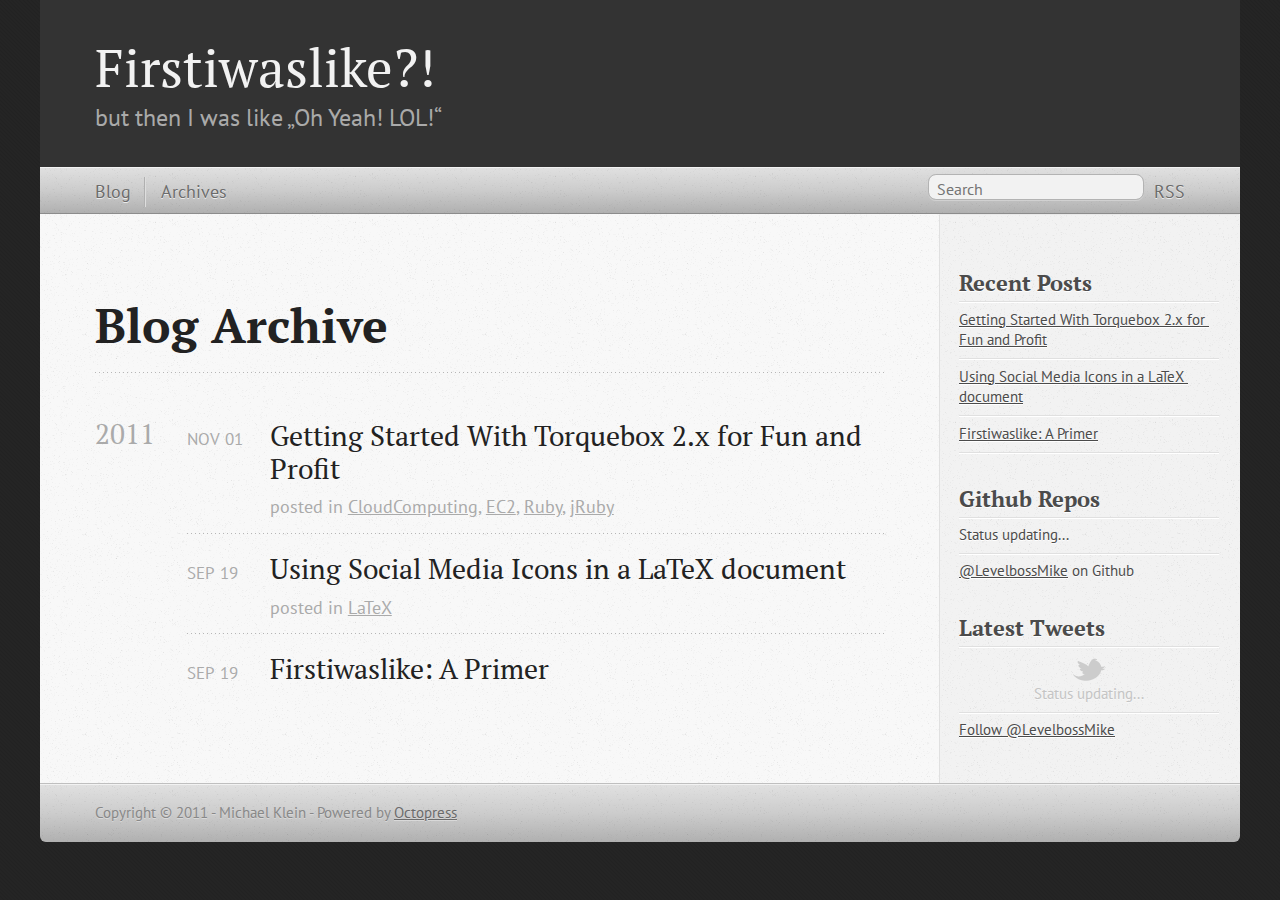
<file: blog/archives/index.html>
<!DOCTYPE html>
<!--[if IEMobile 7 ]><html class="no-js iem7"><![endif]-->
<!--[if lt IE 9]><html class="no-js lte-ie8"><![endif]-->
<!--[if (gt IE 8)|(gt IEMobile 7)|!(IEMobile)|!(IE)]><!--><html class="no-js" lang="en"><!--<![endif]-->
<head>
  <meta charset="utf-8">
  <title>Blog Archive - Firstiwaslike?!</title>
  <meta name="author" content="Michael Klein">
  

  <!-- http://t.co/dKP3o1e -->
  <meta name="HandheldFriendly" content="True">
  <meta name="MobileOptimized" content="320">
  <meta name="viewport" content="width=device-width, initial-scale=1">

  

  <link rel="canonical" href="http://www.firstiwaslike.com/blog/archives/index.html"/>
  <link href="/favicon.png" rel="shortcut icon" />
  <link href="/stylesheets/screen.css" media="screen, projection" rel="stylesheet" type="text/css">
  <script src="/javascripts/modernizr-2.0.js"></script>
  <script src="http://s3.amazonaws.com/ender-js/jeesh.min.js"></script>
  <script src="/javascripts/octopress.js" type="text/javascript"></script>
  <link href="/atom.xml" rel="alternate" title="Firstiwaslike?!" type="application/atom+xml"/>
  <!--Fonts from Google's Web font directory at http://google.com/webfonts -->
<link href='http://fonts.googleapis.com/css?family=PT+Serif:regular,italic,bold,bolditalic' rel='stylesheet' type='text/css'>
<link href='http://fonts.googleapis.com/css?family=PT+Sans:regular,italic,bold,bolditalic' rel='stylesheet' type='text/css'>

</head>

<body  >
  <header><hgroup>
  <h1><a href="/">Firstiwaslike?!</a></h1>
  
    <h2>but then I was like „Oh Yeah! LOL!“</h2>
  
</hgroup>

</header>
  <nav role=navigation><ul role=subscription data-subscription="rss">
  <li><a href="/atom.xml" rel="subscribe-rss" title="subscribe via RSS">RSS</a></li>
  
</ul>
<form action="http://google.com/search" method="get">
  <fieldset role="site-search">
    <input type="hidden" name="q" value="site:www.firstiwaslike.com" />
    <input class="search" type="text" name="q" results="0" placeholder="Search"/>
  </fieldset>
</form>
<ul role=main-navigation>
  <li><a href="/">Blog</a></li>
  <li><a href="/blog/archives">Archives</a></li>
</ul>

</nav>
  <div id="main">
    <div id="content">
      <div>
<article>
  
  <header>
    <h1 class="entry-title">Blog Archive</h1>
    
  </header>
  
  <div id="blog-archives">



  
  <h2>2011</h2>

<article>
  
<h1><a href="/blog/2011/11/01/getting-started-with-torquebox-2-dot-x-for-fun-and-profit/">Getting Started With Torquebox 2.x for Fun and Profit</a></h1>
<time datetime="2011-11-01T16:30:00+01:00" pubdate><span class='month'>Nov</span> <span class='day'>01</span> <span class='year'>2011</span></time>

<footer>
  <span class="categories">posted in <a class='category' href='/blog/categories/cloudcomputing/'>CloudComputing</a>, <a class='category' href='/blog/categories/ec2/'>EC2</a>, <a class='category' href='/blog/categories/ruby/'>Ruby</a>, <a class='category' href='/blog/categories/jruby/'>jRuby</a></span>
</footer>


</article>



<article>
  
<h1><a href="/blog/2011/09/19/using-social-media-icons-in-a-latex-document/">Using Social Media Icons in a LaTeX document</a></h1>
<time datetime="2011-09-19T10:59:00+02:00" pubdate><span class='month'>Sep</span> <span class='day'>19</span> <span class='year'>2011</span></time>

<footer>
  <span class="categories">posted in <a class='category' href='/blog/categories/latex/'>LaTeX</a></span>
</footer>


</article>



<article>
  
<h1><a href="/blog/2011/09/19/firstiwaslike-a-primer/">Firstiwaslike: A Primer</a></h1>
<time datetime="2011-09-19T08:59:00+02:00" pubdate><span class='month'>Sep</span> <span class='day'>19</span> <span class='year'>2011</span></time>


</article>

</div>

  
</article>

</div>

<aside role=sidebar>
  
    <section>
  <h1>Recent Posts</h1>
  <ul id="recent_posts">
    
      <li class="post">
        <a href="/blog/2011/11/01/getting-started-with-torquebox-2-dot-x-for-fun-and-profit/">Getting Started With Torquebox 2.x for Fun and Profit</a>
      </li>
    
      <li class="post">
        <a href="/blog/2011/09/19/using-social-media-icons-in-a-latex-document/">Using Social Media Icons in a LaTeX document</a>
      </li>
    
      <li class="post">
        <a href="/blog/2011/09/19/firstiwaslike-a-primer/">Firstiwaslike: A Primer</a>
      </li>
    
  </ul>
</section>

<section>
  <h1>Github Repos</h1>
  <ul id="gh_repos">
    <li class="loading">Status updating...</li>
  </ul>
  
  <a href="https://github.com/LevelbossMike">@LevelbossMike</a> on Github
  
  <script type="text/javascript">
    $.domReady(function(){
        if (!window.jXHR){
            var jxhr = document.createElement('script');
            jxhr.type = 'text/javascript';
            jxhr.src = '/javascripts/libs/jXHR.js';
            var s = document.getElementsByTagName('script')[0];
            s.parentNode.insertBefore(jxhr, s);
        }

        github.showRepos({
            user: 'LevelbossMike',
            count: 3,
            skip_forks: false,
            target: '#gh_repos'
        });
    });
  </script>
  <script src="/javascripts/github.js" type="text/javascript"> </script>
</section>


<section>
  <h1>Latest Tweets</h1>
  <ul id="tweets">
    <li class="loading">Status updating...</li>
  </ul>
  <script type="text/javascript">
    $.domReady(function(){
      getTwitterFeed("LevelbossMike", 4, false);
    });
  </script>
  <script src="/javascripts/twitter.js" type="text/javascript"> </script>
  
    <a href="http://twitter.com/LevelbossMike" class="twitter-follow-button" data-width="208px" data-show-count="false">Follow @LevelbossMike</a>
  
</section>




  
</aside>


    </div>
  </div>
  <footer><p>
  Copyright &copy; 2011 - Michael Klein -
  <span class="credit">Powered by <a href="http://octopress.org">Octopress</a></span>
</p>

</footer>
  
  <script type="text/javascript">
    var _gaq = _gaq || [];
    _gaq.push(['_setAccount', 'UA-10612151-3']);
    _gaq.push(['_trackPageview']);

    (function() {
      var ga = document.createElement('script'); ga.type = 'text/javascript'; ga.async = true;
      ga.src = ('https:' == document.location.protocol ? 'https://ssl' : 'http://www') + '.google-analytics.com/ga.js';
      var s = document.getElementsByTagName('script')[0]; s.parentNode.insertBefore(ga, s);
    })();
  </script>


  

  
  <script type="text/javascript">
    (function(){
      var twitterWidgets = document.createElement('script');
      twitterWidgets.type = 'text/javascript';
      twitterWidgets.async = true;
      twitterWidgets.src = 'http://platform.twitter.com/widgets.js';
      document.getElementsByTagName('head')[0].appendChild(twitterWidgets);
    })();
  </script>


</body>
</html>
</file>
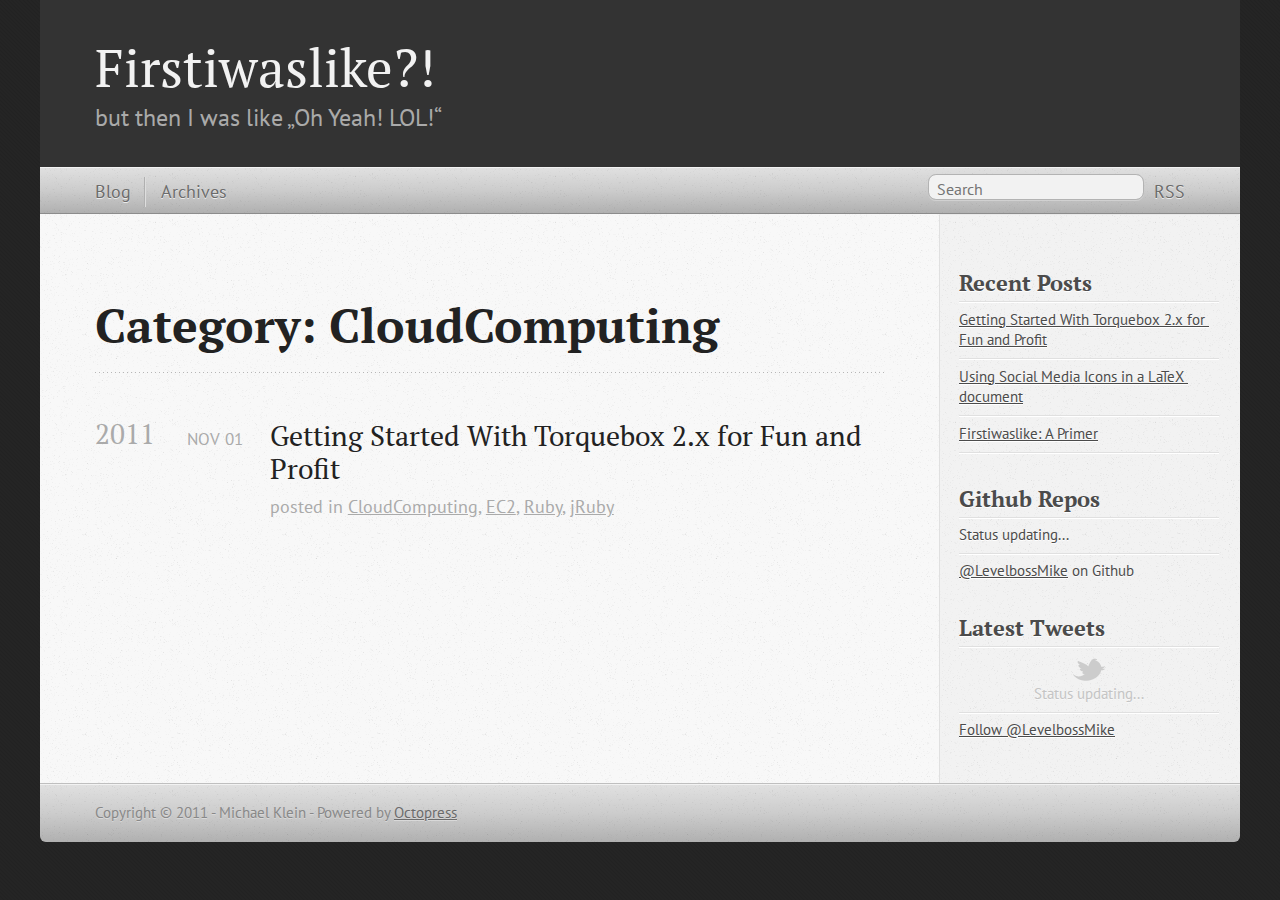
<file: blog/categories/cloudcomputing/index.html>
<!DOCTYPE html>
<!--[if IEMobile 7 ]><html class="no-js iem7"><![endif]-->
<!--[if lt IE 9]><html class="no-js lte-ie8"><![endif]-->
<!--[if (gt IE 8)|(gt IEMobile 7)|!(IEMobile)|!(IE)]><!--><html class="no-js" lang="en"><!--<![endif]-->
<head>
  <meta charset="utf-8">
  <title>Category: CloudComputing - Firstiwaslike?!</title>
  <meta name="author" content="Michael Klein">
  
    <meta name="description" content="Category: CloudComputing"/>
  

  <!-- http://t.co/dKP3o1e -->
  <meta name="HandheldFriendly" content="True">
  <meta name="MobileOptimized" content="320">
  <meta name="viewport" content="width=device-width, initial-scale=1">

  

  <link rel="canonical" href="http://www.firstiwaslike.comblog/categories/cloudcomputing/index.html"/>
  <link href="/favicon.png" rel="shortcut icon" />
  <link href="/stylesheets/screen.css" media="screen, projection" rel="stylesheet" type="text/css">
  <script src="/javascripts/modernizr-2.0.js"></script>
  <script src="http://s3.amazonaws.com/ender-js/jeesh.min.js"></script>
  <script src="/javascripts/octopress.js" type="text/javascript"></script>
  <link href="/atom.xml" rel="alternate" title="Firstiwaslike?!" type="application/atom+xml"/>
  <!--Fonts from Google's Web font directory at http://google.com/webfonts -->
<link href='http://fonts.googleapis.com/css?family=PT+Serif:regular,italic,bold,bolditalic' rel='stylesheet' type='text/css'>
<link href='http://fonts.googleapis.com/css?family=PT+Sans:regular,italic,bold,bolditalic' rel='stylesheet' type='text/css'>

</head>

<body  >
  <header><hgroup>
  <h1><a href="/">Firstiwaslike?!</a></h1>
  
    <h2>but then I was like „Oh Yeah! LOL!“</h2>
  
</hgroup>

</header>
  <nav role=navigation><ul role=subscription data-subscription="rss">
  <li><a href="/atom.xml" rel="subscribe-rss" title="subscribe via RSS">RSS</a></li>
  
</ul>
<form action="http://google.com/search" method="get">
  <fieldset role="site-search">
    <input type="hidden" name="q" value="site:www.firstiwaslike.com" />
    <input class="search" type="text" name="q" results="0" placeholder="Search"/>
  </fieldset>
</form>
<ul role=main-navigation>
  <li><a href="/">Blog</a></li>
  <li><a href="/blog/archives">Archives</a></li>
</ul>

</nav>
  <div id="main">
    <div id="content">
      <div>
<article>
  
  <header>
    <h1 class="entry-title">Category: CloudComputing</h1>
    
  </header>
  
  <div id="blog-archives" class="category">



  
  <h2>2011</h2>

<article>
  
<h1><a href="/blog/2011/11/01/getting-started-with-torquebox-2-dot-x-for-fun-and-profit/">Getting Started With Torquebox 2.x for Fun and Profit</a></h1>
<time datetime="2011-11-01T16:30:00+01:00" pubdate><span class='month'>Nov</span> <span class='day'>01</span> <span class='year'>2011</span></time>

<footer>
  <span class="categories">posted in <a class='category' href='/blog/categories/cloudcomputing/'>CloudComputing</a>, <a class='category' href='/blog/categories/ec2/'>EC2</a>, <a class='category' href='/blog/categories/ruby/'>Ruby</a>, <a class='category' href='/blog/categories/jruby/'>jRuby</a></span>
</footer>


</article>

</div>

  
</article>

</div>

<aside role=sidebar>
  
    <section>
  <h1>Recent Posts</h1>
  <ul id="recent_posts">
    
      <li class="post">
        <a href="/blog/2011/11/01/getting-started-with-torquebox-2-dot-x-for-fun-and-profit/">Getting Started With Torquebox 2.x for Fun and Profit</a>
      </li>
    
      <li class="post">
        <a href="/blog/2011/09/19/using-social-media-icons-in-a-latex-document/">Using Social Media Icons in a LaTeX document</a>
      </li>
    
      <li class="post">
        <a href="/blog/2011/09/19/firstiwaslike-a-primer/">Firstiwaslike: A Primer</a>
      </li>
    
  </ul>
</section>

<section>
  <h1>Github Repos</h1>
  <ul id="gh_repos">
    <li class="loading">Status updating...</li>
  </ul>
  
  <a href="https://github.com/LevelbossMike">@LevelbossMike</a> on Github
  
  <script type="text/javascript">
    $.domReady(function(){
        if (!window.jXHR){
            var jxhr = document.createElement('script');
            jxhr.type = 'text/javascript';
            jxhr.src = '/javascripts/libs/jXHR.js';
            var s = document.getElementsByTagName('script')[0];
            s.parentNode.insertBefore(jxhr, s);
        }

        github.showRepos({
            user: 'LevelbossMike',
            count: 3,
            skip_forks: false,
            target: '#gh_repos'
        });
    });
  </script>
  <script src="/javascripts/github.js" type="text/javascript"> </script>
</section>


<section>
  <h1>Latest Tweets</h1>
  <ul id="tweets">
    <li class="loading">Status updating...</li>
  </ul>
  <script type="text/javascript">
    $.domReady(function(){
      getTwitterFeed("LevelbossMike", 4, false);
    });
  </script>
  <script src="/javascripts/twitter.js" type="text/javascript"> </script>
  
    <a href="http://twitter.com/LevelbossMike" class="twitter-follow-button" data-width="208px" data-show-count="false">Follow @LevelbossMike</a>
  
</section>




  
</aside>


    </div>
  </div>
  <footer><p>
  Copyright &copy; 2011 - Michael Klein -
  <span class="credit">Powered by <a href="http://octopress.org">Octopress</a></span>
</p>

</footer>
  
  <script type="text/javascript">
    var _gaq = _gaq || [];
    _gaq.push(['_setAccount', 'UA-10612151-3']);
    _gaq.push(['_trackPageview']);

    (function() {
      var ga = document.createElement('script'); ga.type = 'text/javascript'; ga.async = true;
      ga.src = ('https:' == document.location.protocol ? 'https://ssl' : 'http://www') + '.google-analytics.com/ga.js';
      var s = document.getElementsByTagName('script')[0]; s.parentNode.insertBefore(ga, s);
    })();
  </script>


  

  
  <script type="text/javascript">
    (function(){
      var twitterWidgets = document.createElement('script');
      twitterWidgets.type = 'text/javascript';
      twitterWidgets.async = true;
      twitterWidgets.src = 'http://platform.twitter.com/widgets.js';
      document.getElementsByTagName('head')[0].appendChild(twitterWidgets);
    })();
  </script>


</body>
</html>
</file>
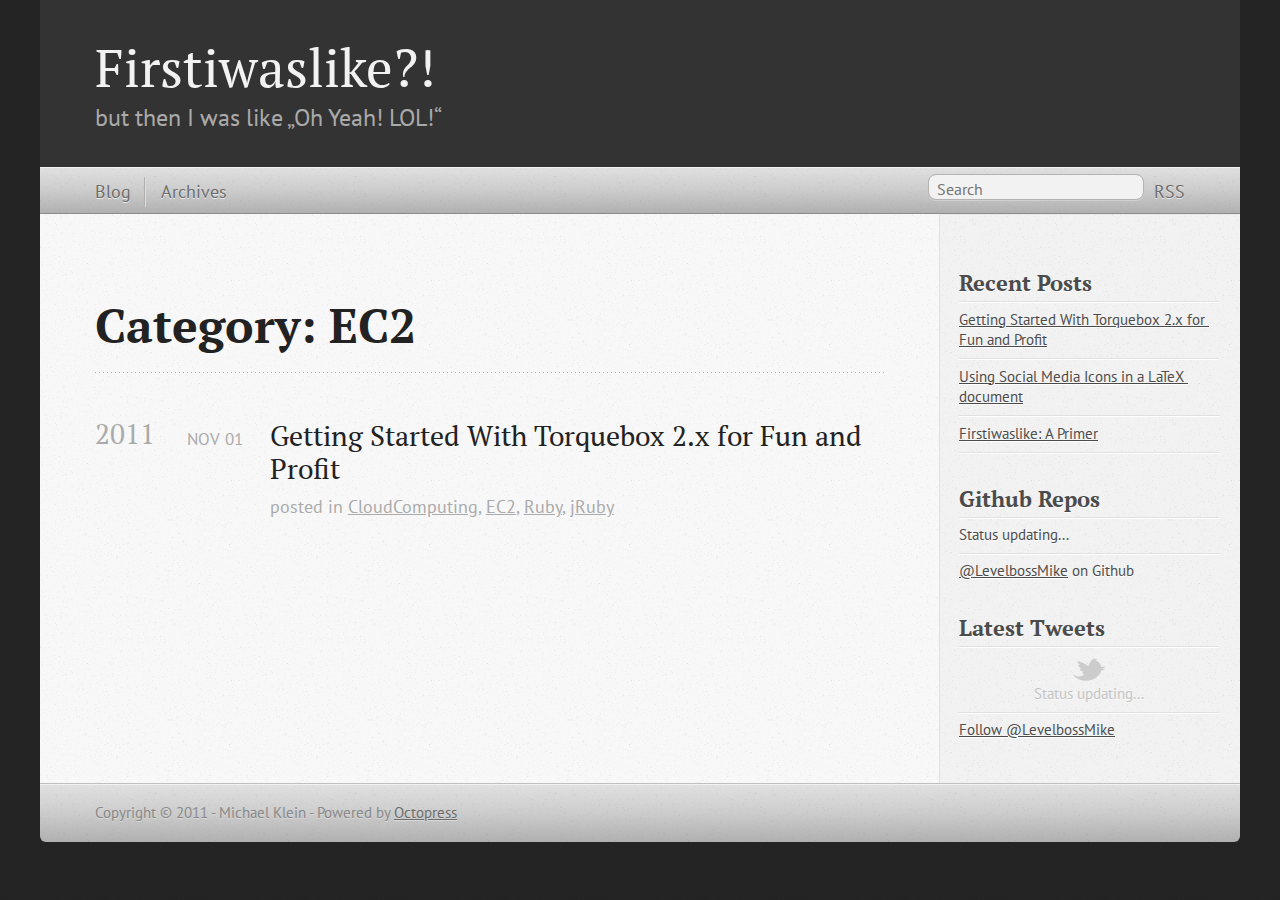
<file: blog/categories/ec2/index.html>
<!DOCTYPE html>
<!--[if IEMobile 7 ]><html class="no-js iem7"><![endif]-->
<!--[if lt IE 9]><html class="no-js lte-ie8"><![endif]-->
<!--[if (gt IE 8)|(gt IEMobile 7)|!(IEMobile)|!(IE)]><!--><html class="no-js" lang="en"><!--<![endif]-->
<head>
  <meta charset="utf-8">
  <title>Category: EC2 - Firstiwaslike?!</title>
  <meta name="author" content="Michael Klein">
  
    <meta name="description" content="Category: EC2"/>
  

  <!-- http://t.co/dKP3o1e -->
  <meta name="HandheldFriendly" content="True">
  <meta name="MobileOptimized" content="320">
  <meta name="viewport" content="width=device-width, initial-scale=1">

  

  <link rel="canonical" href="http://www.firstiwaslike.comblog/categories/ec2/index.html"/>
  <link href="/favicon.png" rel="shortcut icon" />
  <link href="/stylesheets/screen.css" media="screen, projection" rel="stylesheet" type="text/css">
  <script src="/javascripts/modernizr-2.0.js"></script>
  <script src="http://s3.amazonaws.com/ender-js/jeesh.min.js"></script>
  <script src="/javascripts/octopress.js" type="text/javascript"></script>
  <link href="/atom.xml" rel="alternate" title="Firstiwaslike?!" type="application/atom+xml"/>
  <!--Fonts from Google's Web font directory at http://google.com/webfonts -->
<link href='http://fonts.googleapis.com/css?family=PT+Serif:regular,italic,bold,bolditalic' rel='stylesheet' type='text/css'>
<link href='http://fonts.googleapis.com/css?family=PT+Sans:regular,italic,bold,bolditalic' rel='stylesheet' type='text/css'>

</head>

<body  >
  <header><hgroup>
  <h1><a href="/">Firstiwaslike?!</a></h1>
  
    <h2>but then I was like „Oh Yeah! LOL!“</h2>
  
</hgroup>

</header>
  <nav role=navigation><ul role=subscription data-subscription="rss">
  <li><a href="/atom.xml" rel="subscribe-rss" title="subscribe via RSS">RSS</a></li>
  
</ul>
<form action="http://google.com/search" method="get">
  <fieldset role="site-search">
    <input type="hidden" name="q" value="site:www.firstiwaslike.com" />
    <input class="search" type="text" name="q" results="0" placeholder="Search"/>
  </fieldset>
</form>
<ul role=main-navigation>
  <li><a href="/">Blog</a></li>
  <li><a href="/blog/archives">Archives</a></li>
</ul>

</nav>
  <div id="main">
    <div id="content">
      <div>
<article>
  
  <header>
    <h1 class="entry-title">Category: EC2</h1>
    
  </header>
  
  <div id="blog-archives" class="category">



  
  <h2>2011</h2>

<article>
  
<h1><a href="/blog/2011/11/01/getting-started-with-torquebox-2-dot-x-for-fun-and-profit/">Getting Started With Torquebox 2.x for Fun and Profit</a></h1>
<time datetime="2011-11-01T16:30:00+01:00" pubdate><span class='month'>Nov</span> <span class='day'>01</span> <span class='year'>2011</span></time>

<footer>
  <span class="categories">posted in <a class='category' href='/blog/categories/cloudcomputing/'>CloudComputing</a>, <a class='category' href='/blog/categories/ec2/'>EC2</a>, <a class='category' href='/blog/categories/ruby/'>Ruby</a>, <a class='category' href='/blog/categories/jruby/'>jRuby</a></span>
</footer>


</article>

</div>

  
</article>

</div>

<aside role=sidebar>
  
    <section>
  <h1>Recent Posts</h1>
  <ul id="recent_posts">
    
      <li class="post">
        <a href="/blog/2011/11/01/getting-started-with-torquebox-2-dot-x-for-fun-and-profit/">Getting Started With Torquebox 2.x for Fun and Profit</a>
      </li>
    
      <li class="post">
        <a href="/blog/2011/09/19/using-social-media-icons-in-a-latex-document/">Using Social Media Icons in a LaTeX document</a>
      </li>
    
      <li class="post">
        <a href="/blog/2011/09/19/firstiwaslike-a-primer/">Firstiwaslike: A Primer</a>
      </li>
    
  </ul>
</section>

<section>
  <h1>Github Repos</h1>
  <ul id="gh_repos">
    <li class="loading">Status updating...</li>
  </ul>
  
  <a href="https://github.com/LevelbossMike">@LevelbossMike</a> on Github
  
  <script type="text/javascript">
    $.domReady(function(){
        if (!window.jXHR){
            var jxhr = document.createElement('script');
            jxhr.type = 'text/javascript';
            jxhr.src = '/javascripts/libs/jXHR.js';
            var s = document.getElementsByTagName('script')[0];
            s.parentNode.insertBefore(jxhr, s);
        }

        github.showRepos({
            user: 'LevelbossMike',
            count: 3,
            skip_forks: false,
            target: '#gh_repos'
        });
    });
  </script>
  <script src="/javascripts/github.js" type="text/javascript"> </script>
</section>


<section>
  <h1>Latest Tweets</h1>
  <ul id="tweets">
    <li class="loading">Status updating...</li>
  </ul>
  <script type="text/javascript">
    $.domReady(function(){
      getTwitterFeed("LevelbossMike", 4, false);
    });
  </script>
  <script src="/javascripts/twitter.js" type="text/javascript"> </script>
  
    <a href="http://twitter.com/LevelbossMike" class="twitter-follow-button" data-width="208px" data-show-count="false">Follow @LevelbossMike</a>
  
</section>




  
</aside>


    </div>
  </div>
  <footer><p>
  Copyright &copy; 2011 - Michael Klein -
  <span class="credit">Powered by <a href="http://octopress.org">Octopress</a></span>
</p>

</footer>
  
  <script type="text/javascript">
    var _gaq = _gaq || [];
    _gaq.push(['_setAccount', 'UA-10612151-3']);
    _gaq.push(['_trackPageview']);

    (function() {
      var ga = document.createElement('script'); ga.type = 'text/javascript'; ga.async = true;
      ga.src = ('https:' == document.location.protocol ? 'https://ssl' : 'http://www') + '.google-analytics.com/ga.js';
      var s = document.getElementsByTagName('script')[0]; s.parentNode.insertBefore(ga, s);
    })();
  </script>


  

  
  <script type="text/javascript">
    (function(){
      var twitterWidgets = document.createElement('script');
      twitterWidgets.type = 'text/javascript';
      twitterWidgets.async = true;
      twitterWidgets.src = 'http://platform.twitter.com/widgets.js';
      document.getElementsByTagName('head')[0].appendChild(twitterWidgets);
    })();
  </script>


</body>
</html>
</file>
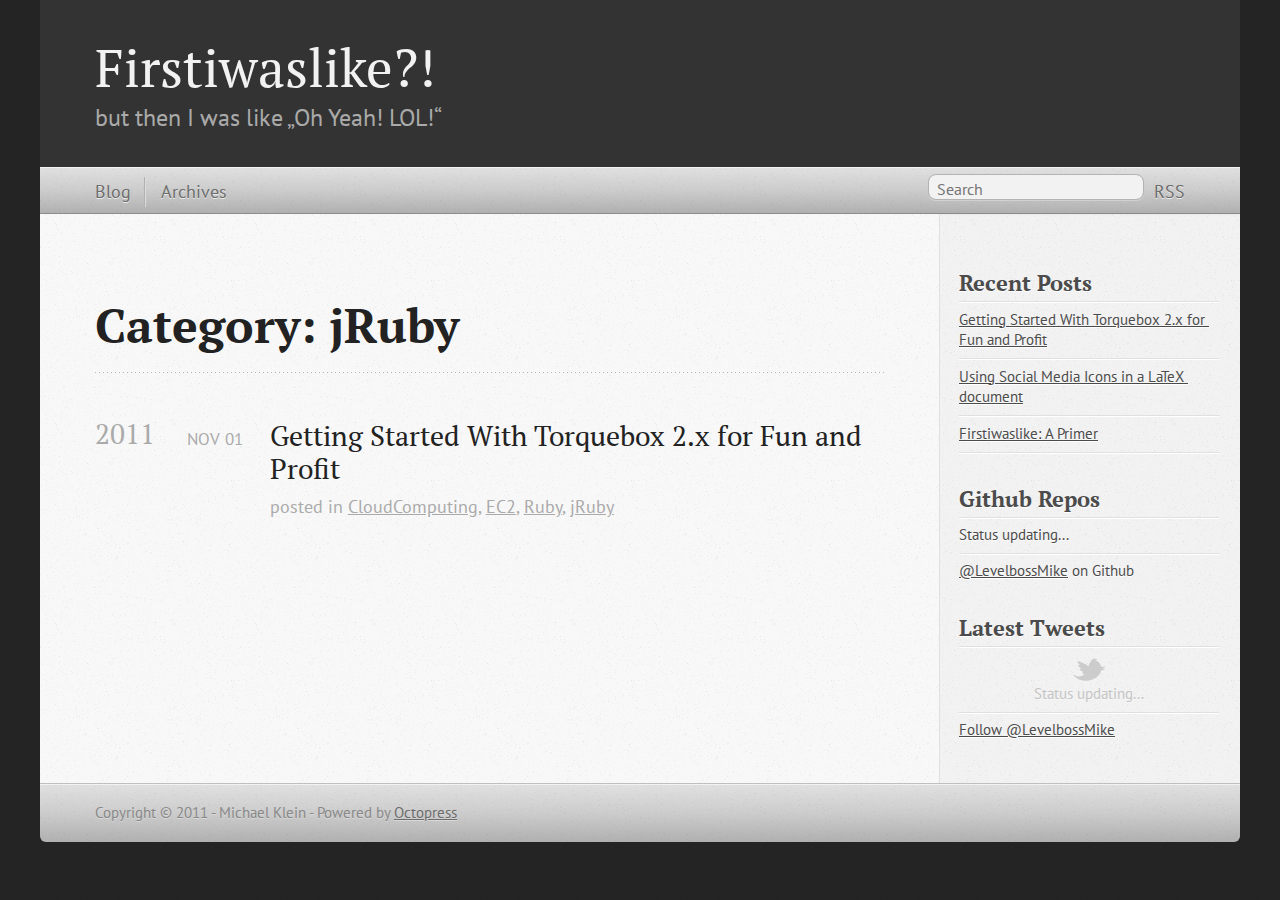
<file: blog/categories/jruby/index.html>
<!DOCTYPE html>
<!--[if IEMobile 7 ]><html class="no-js iem7"><![endif]-->
<!--[if lt IE 9]><html class="no-js lte-ie8"><![endif]-->
<!--[if (gt IE 8)|(gt IEMobile 7)|!(IEMobile)|!(IE)]><!--><html class="no-js" lang="en"><!--<![endif]-->
<head>
  <meta charset="utf-8">
  <title>Category: jRuby - Firstiwaslike?!</title>
  <meta name="author" content="Michael Klein">
  
    <meta name="description" content="Category: jRuby"/>
  

  <!-- http://t.co/dKP3o1e -->
  <meta name="HandheldFriendly" content="True">
  <meta name="MobileOptimized" content="320">
  <meta name="viewport" content="width=device-width, initial-scale=1">

  

  <link rel="canonical" href="http://www.firstiwaslike.comblog/categories/jruby/index.html"/>
  <link href="/favicon.png" rel="shortcut icon" />
  <link href="/stylesheets/screen.css" media="screen, projection" rel="stylesheet" type="text/css">
  <script src="/javascripts/modernizr-2.0.js"></script>
  <script src="http://s3.amazonaws.com/ender-js/jeesh.min.js"></script>
  <script src="/javascripts/octopress.js" type="text/javascript"></script>
  <link href="/atom.xml" rel="alternate" title="Firstiwaslike?!" type="application/atom+xml"/>
  <!--Fonts from Google's Web font directory at http://google.com/webfonts -->
<link href='http://fonts.googleapis.com/css?family=PT+Serif:regular,italic,bold,bolditalic' rel='stylesheet' type='text/css'>
<link href='http://fonts.googleapis.com/css?family=PT+Sans:regular,italic,bold,bolditalic' rel='stylesheet' type='text/css'>

</head>

<body  >
  <header><hgroup>
  <h1><a href="/">Firstiwaslike?!</a></h1>
  
    <h2>but then I was like „Oh Yeah! LOL!“</h2>
  
</hgroup>

</header>
  <nav role=navigation><ul role=subscription data-subscription="rss">
  <li><a href="/atom.xml" rel="subscribe-rss" title="subscribe via RSS">RSS</a></li>
  
</ul>
<form action="http://google.com/search" method="get">
  <fieldset role="site-search">
    <input type="hidden" name="q" value="site:www.firstiwaslike.com" />
    <input class="search" type="text" name="q" results="0" placeholder="Search"/>
  </fieldset>
</form>
<ul role=main-navigation>
  <li><a href="/">Blog</a></li>
  <li><a href="/blog/archives">Archives</a></li>
</ul>

</nav>
  <div id="main">
    <div id="content">
      <div>
<article>
  
  <header>
    <h1 class="entry-title">Category: jRuby</h1>
    
  </header>
  
  <div id="blog-archives" class="category">



  
  <h2>2011</h2>

<article>
  
<h1><a href="/blog/2011/11/01/getting-started-with-torquebox-2-dot-x-for-fun-and-profit/">Getting Started With Torquebox 2.x for Fun and Profit</a></h1>
<time datetime="2011-11-01T16:30:00+01:00" pubdate><span class='month'>Nov</span> <span class='day'>01</span> <span class='year'>2011</span></time>

<footer>
  <span class="categories">posted in <a class='category' href='/blog/categories/cloudcomputing/'>CloudComputing</a>, <a class='category' href='/blog/categories/ec2/'>EC2</a>, <a class='category' href='/blog/categories/ruby/'>Ruby</a>, <a class='category' href='/blog/categories/jruby/'>jRuby</a></span>
</footer>


</article>

</div>

  
</article>

</div>

<aside role=sidebar>
  
    <section>
  <h1>Recent Posts</h1>
  <ul id="recent_posts">
    
      <li class="post">
        <a href="/blog/2011/11/01/getting-started-with-torquebox-2-dot-x-for-fun-and-profit/">Getting Started With Torquebox 2.x for Fun and Profit</a>
      </li>
    
      <li class="post">
        <a href="/blog/2011/09/19/using-social-media-icons-in-a-latex-document/">Using Social Media Icons in a LaTeX document</a>
      </li>
    
      <li class="post">
        <a href="/blog/2011/09/19/firstiwaslike-a-primer/">Firstiwaslike: A Primer</a>
      </li>
    
  </ul>
</section>

<section>
  <h1>Github Repos</h1>
  <ul id="gh_repos">
    <li class="loading">Status updating...</li>
  </ul>
  
  <a href="https://github.com/LevelbossMike">@LevelbossMike</a> on Github
  
  <script type="text/javascript">
    $.domReady(function(){
        if (!window.jXHR){
            var jxhr = document.createElement('script');
            jxhr.type = 'text/javascript';
            jxhr.src = '/javascripts/libs/jXHR.js';
            var s = document.getElementsByTagName('script')[0];
            s.parentNode.insertBefore(jxhr, s);
        }

        github.showRepos({
            user: 'LevelbossMike',
            count: 3,
            skip_forks: false,
            target: '#gh_repos'
        });
    });
  </script>
  <script src="/javascripts/github.js" type="text/javascript"> </script>
</section>


<section>
  <h1>Latest Tweets</h1>
  <ul id="tweets">
    <li class="loading">Status updating...</li>
  </ul>
  <script type="text/javascript">
    $.domReady(function(){
      getTwitterFeed("LevelbossMike", 4, false);
    });
  </script>
  <script src="/javascripts/twitter.js" type="text/javascript"> </script>
  
    <a href="http://twitter.com/LevelbossMike" class="twitter-follow-button" data-width="208px" data-show-count="false">Follow @LevelbossMike</a>
  
</section>




  
</aside>


    </div>
  </div>
  <footer><p>
  Copyright &copy; 2011 - Michael Klein -
  <span class="credit">Powered by <a href="http://octopress.org">Octopress</a></span>
</p>

</footer>
  
  <script type="text/javascript">
    var _gaq = _gaq || [];
    _gaq.push(['_setAccount', 'UA-10612151-3']);
    _gaq.push(['_trackPageview']);

    (function() {
      var ga = document.createElement('script'); ga.type = 'text/javascript'; ga.async = true;
      ga.src = ('https:' == document.location.protocol ? 'https://ssl' : 'http://www') + '.google-analytics.com/ga.js';
      var s = document.getElementsByTagName('script')[0]; s.parentNode.insertBefore(ga, s);
    })();
  </script>


  

  
  <script type="text/javascript">
    (function(){
      var twitterWidgets = document.createElement('script');
      twitterWidgets.type = 'text/javascript';
      twitterWidgets.async = true;
      twitterWidgets.src = 'http://platform.twitter.com/widgets.js';
      document.getElementsByTagName('head')[0].appendChild(twitterWidgets);
    })();
  </script>


</body>
</html>
</file>
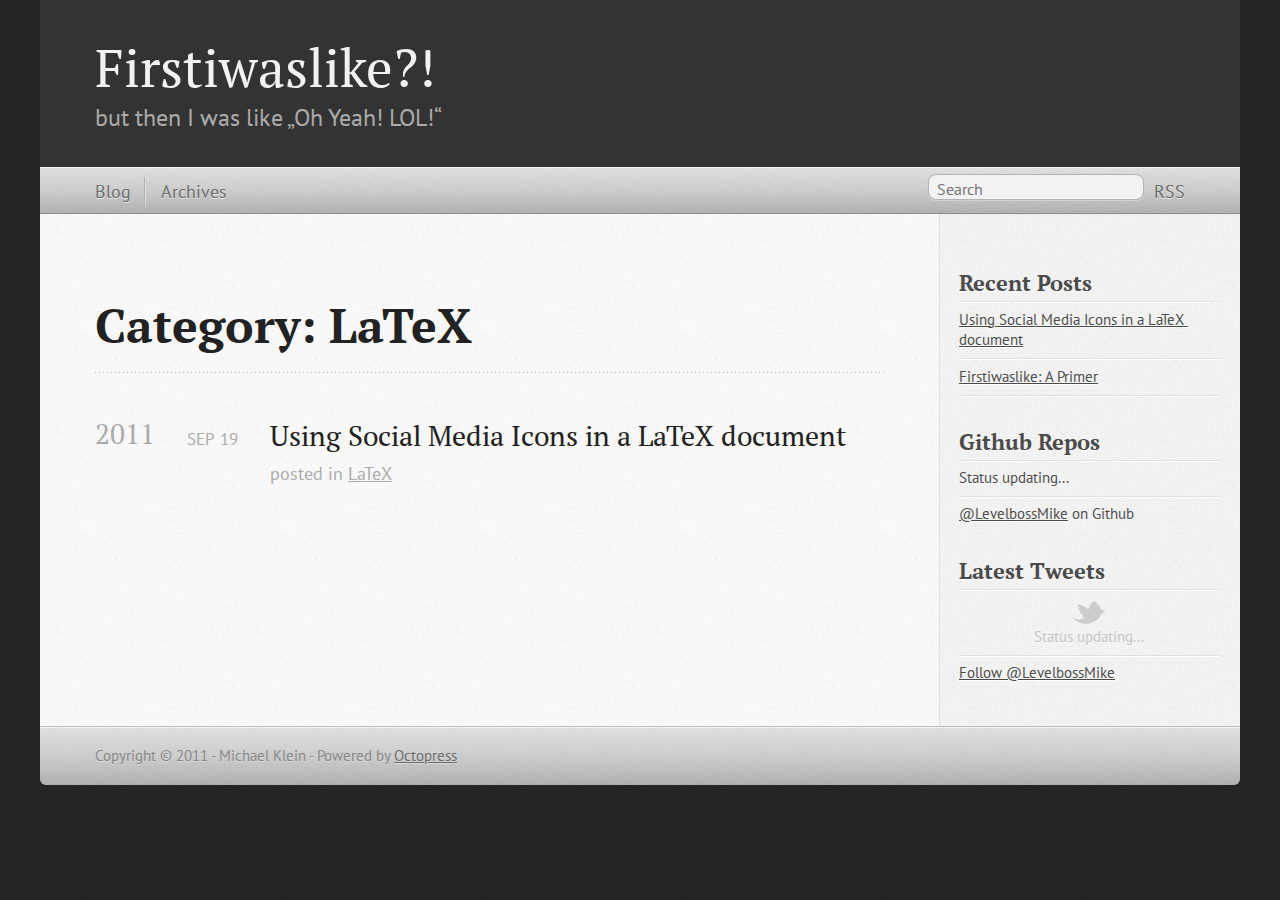
<file: blog/categories/latex/index.html>
<!DOCTYPE html>
<!--[if IEMobile 7 ]><html class="no-js iem7"><![endif]-->
<!--[if lt IE 9]><html class="no-js lte-ie8"><![endif]-->
<!--[if (gt IE 8)|(gt IEMobile 7)|!(IEMobile)|!(IE)]><!--><html class="no-js" lang="en"><!--<![endif]-->
<head>
  <meta charset="utf-8">
  <title>Category: LaTeX - Firstiwaslike?!</title>
  <meta name="author" content="Michael Klein">
  
    <meta name="description" content="Category: LaTeX"/>
  

  <!-- http://t.co/dKP3o1e -->
  <meta name="HandheldFriendly" content="True">
  <meta name="MobileOptimized" content="320">
  <meta name="viewport" content="width=device-width, initial-scale=1">

  

  <link rel="canonical" href="http://www.firstiwaslike.comblog/categories/latex/index.html"/>
  <link href="/favicon.png" rel="shortcut icon" />
  <link href="/stylesheets/screen.css" media="screen, projection" rel="stylesheet" type="text/css">
  <script src="/javascripts/modernizr-2.0.js"></script>
  <script src="http://s3.amazonaws.com/ender-js/jeesh.min.js"></script>
  <script src="/javascripts/octopress.js" type="text/javascript"></script>
  <link href="/atom.xml" rel="alternate" title="Firstiwaslike?!" type="application/atom+xml"/>
  <!--Fonts from Google's Web font directory at http://google.com/webfonts -->
<link href='http://fonts.googleapis.com/css?family=PT+Serif:regular,italic,bold,bolditalic' rel='stylesheet' type='text/css'>
<link href='http://fonts.googleapis.com/css?family=PT+Sans:regular,italic,bold,bolditalic' rel='stylesheet' type='text/css'>

</head>

<body  >
  <header><hgroup>
  <h1><a href="/">Firstiwaslike?!</a></h1>
  
    <h2>but then I was like „Oh Yeah! LOL!“</h2>
  
</hgroup>

</header>
  <nav role=navigation><ul role=subscription data-subscription="rss">
  <li><a href="/atom.xml" rel="subscribe-rss" title="subscribe via RSS">RSS</a></li>
  
</ul>
<form action="http://google.com/search" method="get">
  <fieldset role="site-search">
    <input type="hidden" name="q" value="site:www.firstiwaslike.com" />
    <input class="search" type="text" name="q" results="0" placeholder="Search"/>
  </fieldset>
</form>
<ul role=main-navigation>
  <li><a href="/">Blog</a></li>
  <li><a href="/blog/archives">Archives</a></li>
</ul>

</nav>
  <div id="main">
    <div id="content">
      <div>
<article>
  
  <header>
    <h1 class="entry-title">Category: LaTeX</h1>
    
  </header>
  
  <div id="blog-archives" class="category">



  
  <h2>2011</h2>

<article>
  
<h1><a href="/blog/2011/09/19/using-social-media-icons-in-a-latex-document/">Using Social Media Icons in a LaTeX document</a></h1>
<time datetime="2011-09-19T10:59:00+02:00" pubdate><span class='month'>Sep</span> <span class='day'>19</span> <span class='year'>2011</span></time>

<footer>
  <span class="categories">posted in <a class='category' href='/blog/categories/latex/'>LaTeX</a></span>
</footer>


</article>

</div>

  
</article>

</div>

<aside role=sidebar>
  
    <section>
  <h1>Recent Posts</h1>
  <ul id="recent_posts">
    
      <li class="post">
        <a href="/blog/2011/09/19/using-social-media-icons-in-a-latex-document/">Using Social Media Icons in a LaTeX document</a>
      </li>
    
      <li class="post">
        <a href="/blog/2011/09/19/firstiwaslike-a-primer/">Firstiwaslike: A Primer</a>
      </li>
    
  </ul>
</section>

<section>
  <h1>Github Repos</h1>
  <ul id="gh_repos">
    <li class="loading">Status updating...</li>
  </ul>
  
  <a href="https://github.com/LevelbossMike">@LevelbossMike</a> on Github
  
  <script type="text/javascript">
    $.domReady(function(){
        if (!window.jXHR){
            var jxhr = document.createElement('script');
            jxhr.type = 'text/javascript';
            jxhr.src = '/javascripts/libs/jXHR.js';
            var s = document.getElementsByTagName('script')[0];
            s.parentNode.insertBefore(jxhr, s);
        }

        github.showRepos({
            user: 'LevelbossMike',
            count: 3,
            skip_forks: false,
            target: '#gh_repos'
        });
    });
  </script>
  <script src="/javascripts/github.js" type="text/javascript"> </script>
</section>


<section>
  <h1>Latest Tweets</h1>
  <ul id="tweets">
    <li class="loading">Status updating...</li>
  </ul>
  <script type="text/javascript">
    $.domReady(function(){
      getTwitterFeed("LevelbossMike", 4, false);
    });
  </script>
  <script src="/javascripts/twitter.js" type="text/javascript"> </script>
  
    <a href="http://twitter.com/LevelbossMike" class="twitter-follow-button" data-width="208px" data-show-count="false">Follow @LevelbossMike</a>
  
</section>




  
</aside>


    </div>
  </div>
  <footer><p>
  Copyright &copy; 2011 - Michael Klein -
  <span class="credit">Powered by <a href="http://octopress.org">Octopress</a></span>
</p>

</footer>
  
  <script type="text/javascript">
    var _gaq = _gaq || [];
    _gaq.push(['_setAccount', 'UA-10612151-3']);
    _gaq.push(['_trackPageview']);

    (function() {
      var ga = document.createElement('script'); ga.type = 'text/javascript'; ga.async = true;
      ga.src = ('https:' == document.location.protocol ? 'https://ssl' : 'http://www') + '.google-analytics.com/ga.js';
      var s = document.getElementsByTagName('script')[0]; s.parentNode.insertBefore(ga, s);
    })();
  </script>


  

  
  <script type="text/javascript">
    (function(){
      var twitterWidgets = document.createElement('script');
      twitterWidgets.type = 'text/javascript';
      twitterWidgets.async = true;
      twitterWidgets.src = 'http://platform.twitter.com/widgets.js';
      document.getElementsByTagName('head')[0].appendChild(twitterWidgets);
    })();
  </script>


</body>
</html>
</file>
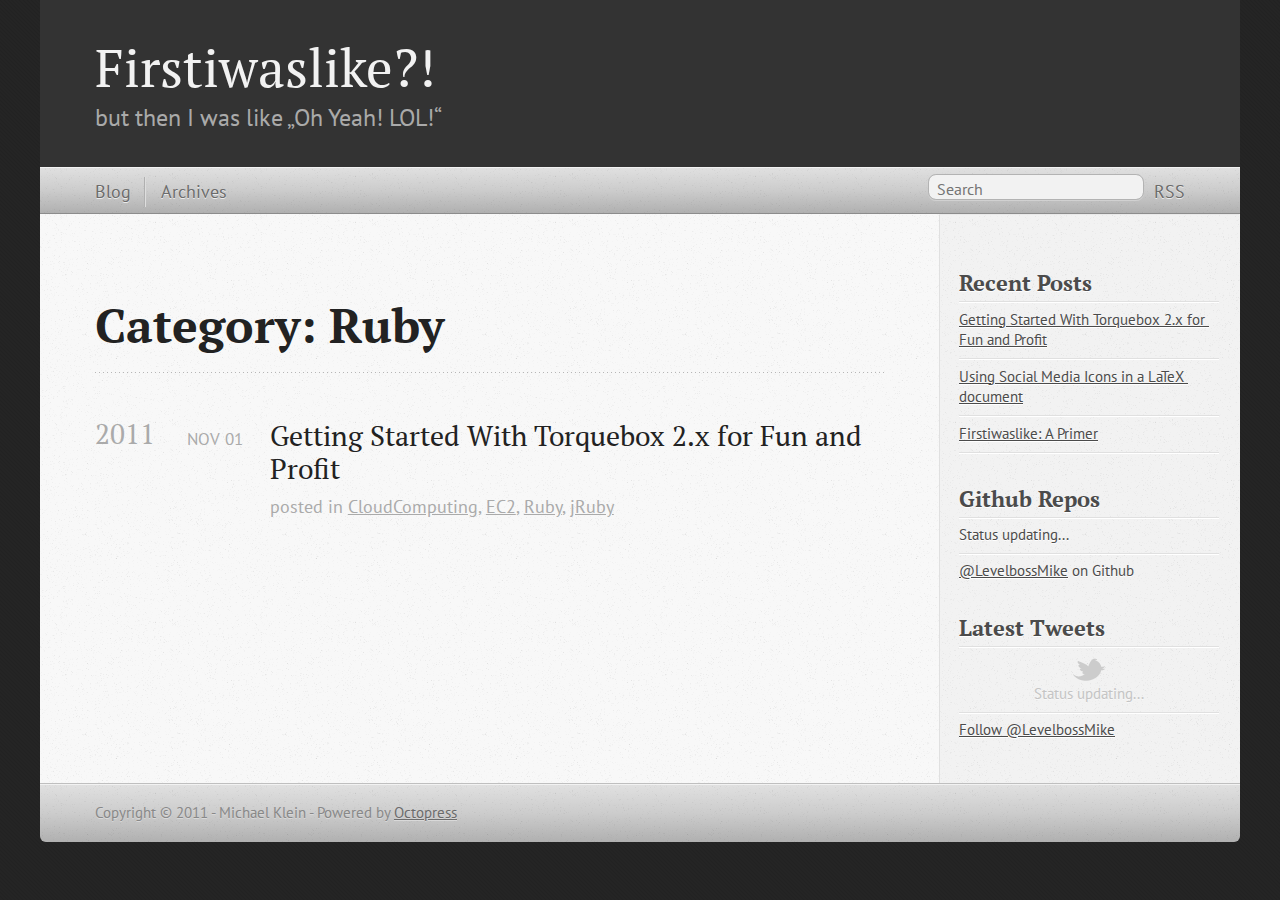
<file: blog/categories/ruby/index.html>
<!DOCTYPE html>
<!--[if IEMobile 7 ]><html class="no-js iem7"><![endif]-->
<!--[if lt IE 9]><html class="no-js lte-ie8"><![endif]-->
<!--[if (gt IE 8)|(gt IEMobile 7)|!(IEMobile)|!(IE)]><!--><html class="no-js" lang="en"><!--<![endif]-->
<head>
  <meta charset="utf-8">
  <title>Category: Ruby - Firstiwaslike?!</title>
  <meta name="author" content="Michael Klein">
  
    <meta name="description" content="Category: Ruby"/>
  

  <!-- http://t.co/dKP3o1e -->
  <meta name="HandheldFriendly" content="True">
  <meta name="MobileOptimized" content="320">
  <meta name="viewport" content="width=device-width, initial-scale=1">

  

  <link rel="canonical" href="http://www.firstiwaslike.comblog/categories/ruby/index.html"/>
  <link href="/favicon.png" rel="shortcut icon" />
  <link href="/stylesheets/screen.css" media="screen, projection" rel="stylesheet" type="text/css">
  <script src="/javascripts/modernizr-2.0.js"></script>
  <script src="http://s3.amazonaws.com/ender-js/jeesh.min.js"></script>
  <script src="/javascripts/octopress.js" type="text/javascript"></script>
  <link href="/atom.xml" rel="alternate" title="Firstiwaslike?!" type="application/atom+xml"/>
  <!--Fonts from Google's Web font directory at http://google.com/webfonts -->
<link href='http://fonts.googleapis.com/css?family=PT+Serif:regular,italic,bold,bolditalic' rel='stylesheet' type='text/css'>
<link href='http://fonts.googleapis.com/css?family=PT+Sans:regular,italic,bold,bolditalic' rel='stylesheet' type='text/css'>

</head>

<body  >
  <header><hgroup>
  <h1><a href="/">Firstiwaslike?!</a></h1>
  
    <h2>but then I was like „Oh Yeah! LOL!“</h2>
  
</hgroup>

</header>
  <nav role=navigation><ul role=subscription data-subscription="rss">
  <li><a href="/atom.xml" rel="subscribe-rss" title="subscribe via RSS">RSS</a></li>
  
</ul>
<form action="http://google.com/search" method="get">
  <fieldset role="site-search">
    <input type="hidden" name="q" value="site:www.firstiwaslike.com" />
    <input class="search" type="text" name="q" results="0" placeholder="Search"/>
  </fieldset>
</form>
<ul role=main-navigation>
  <li><a href="/">Blog</a></li>
  <li><a href="/blog/archives">Archives</a></li>
</ul>

</nav>
  <div id="main">
    <div id="content">
      <div>
<article>
  
  <header>
    <h1 class="entry-title">Category: Ruby</h1>
    
  </header>
  
  <div id="blog-archives" class="category">



  
  <h2>2011</h2>

<article>
  
<h1><a href="/blog/2011/11/01/getting-started-with-torquebox-2-dot-x-for-fun-and-profit/">Getting Started With Torquebox 2.x for Fun and Profit</a></h1>
<time datetime="2011-11-01T16:30:00+01:00" pubdate><span class='month'>Nov</span> <span class='day'>01</span> <span class='year'>2011</span></time>

<footer>
  <span class="categories">posted in <a class='category' href='/blog/categories/cloudcomputing/'>CloudComputing</a>, <a class='category' href='/blog/categories/ec2/'>EC2</a>, <a class='category' href='/blog/categories/ruby/'>Ruby</a>, <a class='category' href='/blog/categories/jruby/'>jRuby</a></span>
</footer>


</article>

</div>

  
</article>

</div>

<aside role=sidebar>
  
    <section>
  <h1>Recent Posts</h1>
  <ul id="recent_posts">
    
      <li class="post">
        <a href="/blog/2011/11/01/getting-started-with-torquebox-2-dot-x-for-fun-and-profit/">Getting Started With Torquebox 2.x for Fun and Profit</a>
      </li>
    
      <li class="post">
        <a href="/blog/2011/09/19/using-social-media-icons-in-a-latex-document/">Using Social Media Icons in a LaTeX document</a>
      </li>
    
      <li class="post">
        <a href="/blog/2011/09/19/firstiwaslike-a-primer/">Firstiwaslike: A Primer</a>
      </li>
    
  </ul>
</section>

<section>
  <h1>Github Repos</h1>
  <ul id="gh_repos">
    <li class="loading">Status updating...</li>
  </ul>
  
  <a href="https://github.com/LevelbossMike">@LevelbossMike</a> on Github
  
  <script type="text/javascript">
    $.domReady(function(){
        if (!window.jXHR){
            var jxhr = document.createElement('script');
            jxhr.type = 'text/javascript';
            jxhr.src = '/javascripts/libs/jXHR.js';
            var s = document.getElementsByTagName('script')[0];
            s.parentNode.insertBefore(jxhr, s);
        }

        github.showRepos({
            user: 'LevelbossMike',
            count: 3,
            skip_forks: false,
            target: '#gh_repos'
        });
    });
  </script>
  <script src="/javascripts/github.js" type="text/javascript"> </script>
</section>


<section>
  <h1>Latest Tweets</h1>
  <ul id="tweets">
    <li class="loading">Status updating...</li>
  </ul>
  <script type="text/javascript">
    $.domReady(function(){
      getTwitterFeed("LevelbossMike", 4, false);
    });
  </script>
  <script src="/javascripts/twitter.js" type="text/javascript"> </script>
  
    <a href="http://twitter.com/LevelbossMike" class="twitter-follow-button" data-width="208px" data-show-count="false">Follow @LevelbossMike</a>
  
</section>




  
</aside>


    </div>
  </div>
  <footer><p>
  Copyright &copy; 2011 - Michael Klein -
  <span class="credit">Powered by <a href="http://octopress.org">Octopress</a></span>
</p>

</footer>
  
  <script type="text/javascript">
    var _gaq = _gaq || [];
    _gaq.push(['_setAccount', 'UA-10612151-3']);
    _gaq.push(['_trackPageview']);

    (function() {
      var ga = document.createElement('script'); ga.type = 'text/javascript'; ga.async = true;
      ga.src = ('https:' == document.location.protocol ? 'https://ssl' : 'http://www') + '.google-analytics.com/ga.js';
      var s = document.getElementsByTagName('script')[0]; s.parentNode.insertBefore(ga, s);
    })();
  </script>


  

  
  <script type="text/javascript">
    (function(){
      var twitterWidgets = document.createElement('script');
      twitterWidgets.type = 'text/javascript';
      twitterWidgets.async = true;
      twitterWidgets.src = 'http://platform.twitter.com/widgets.js';
      document.getElementsByTagName('head')[0].appendChild(twitterWidgets);
    })();
  </script>


</body>
</html>
</file>
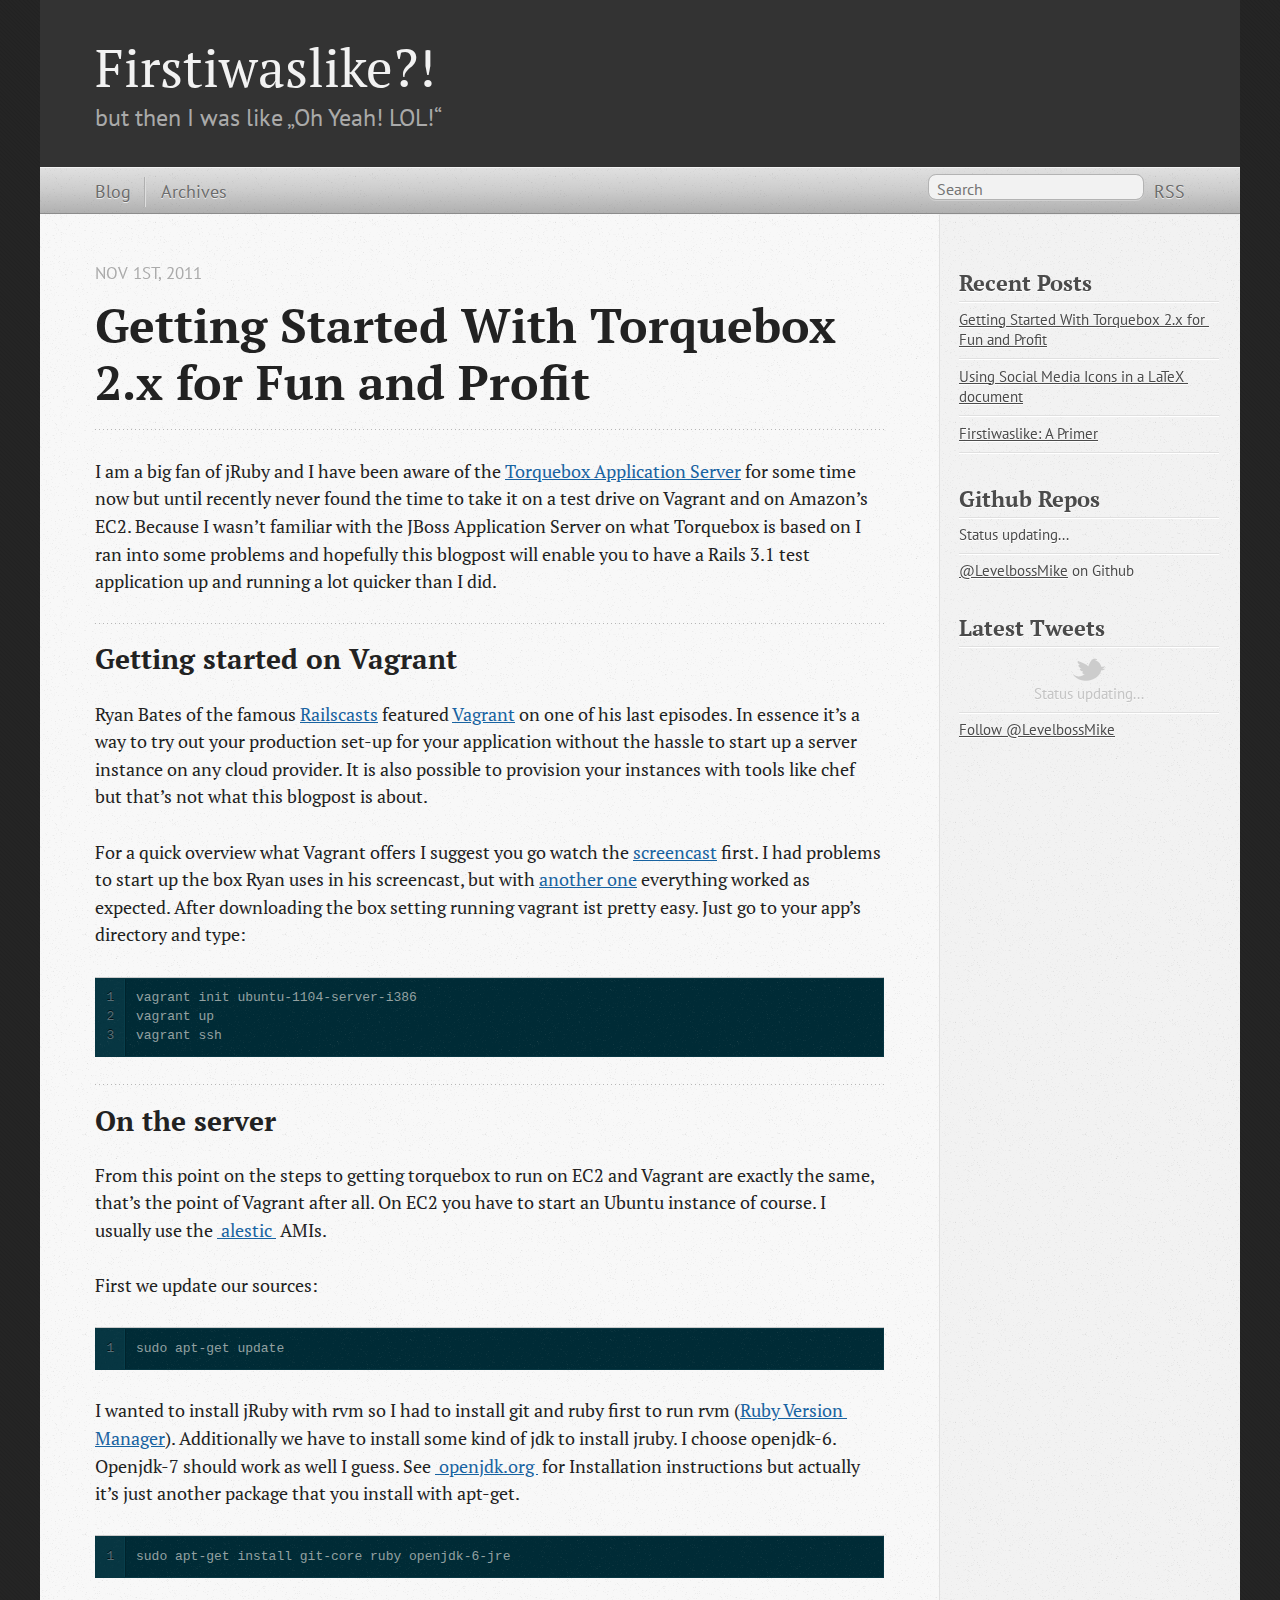
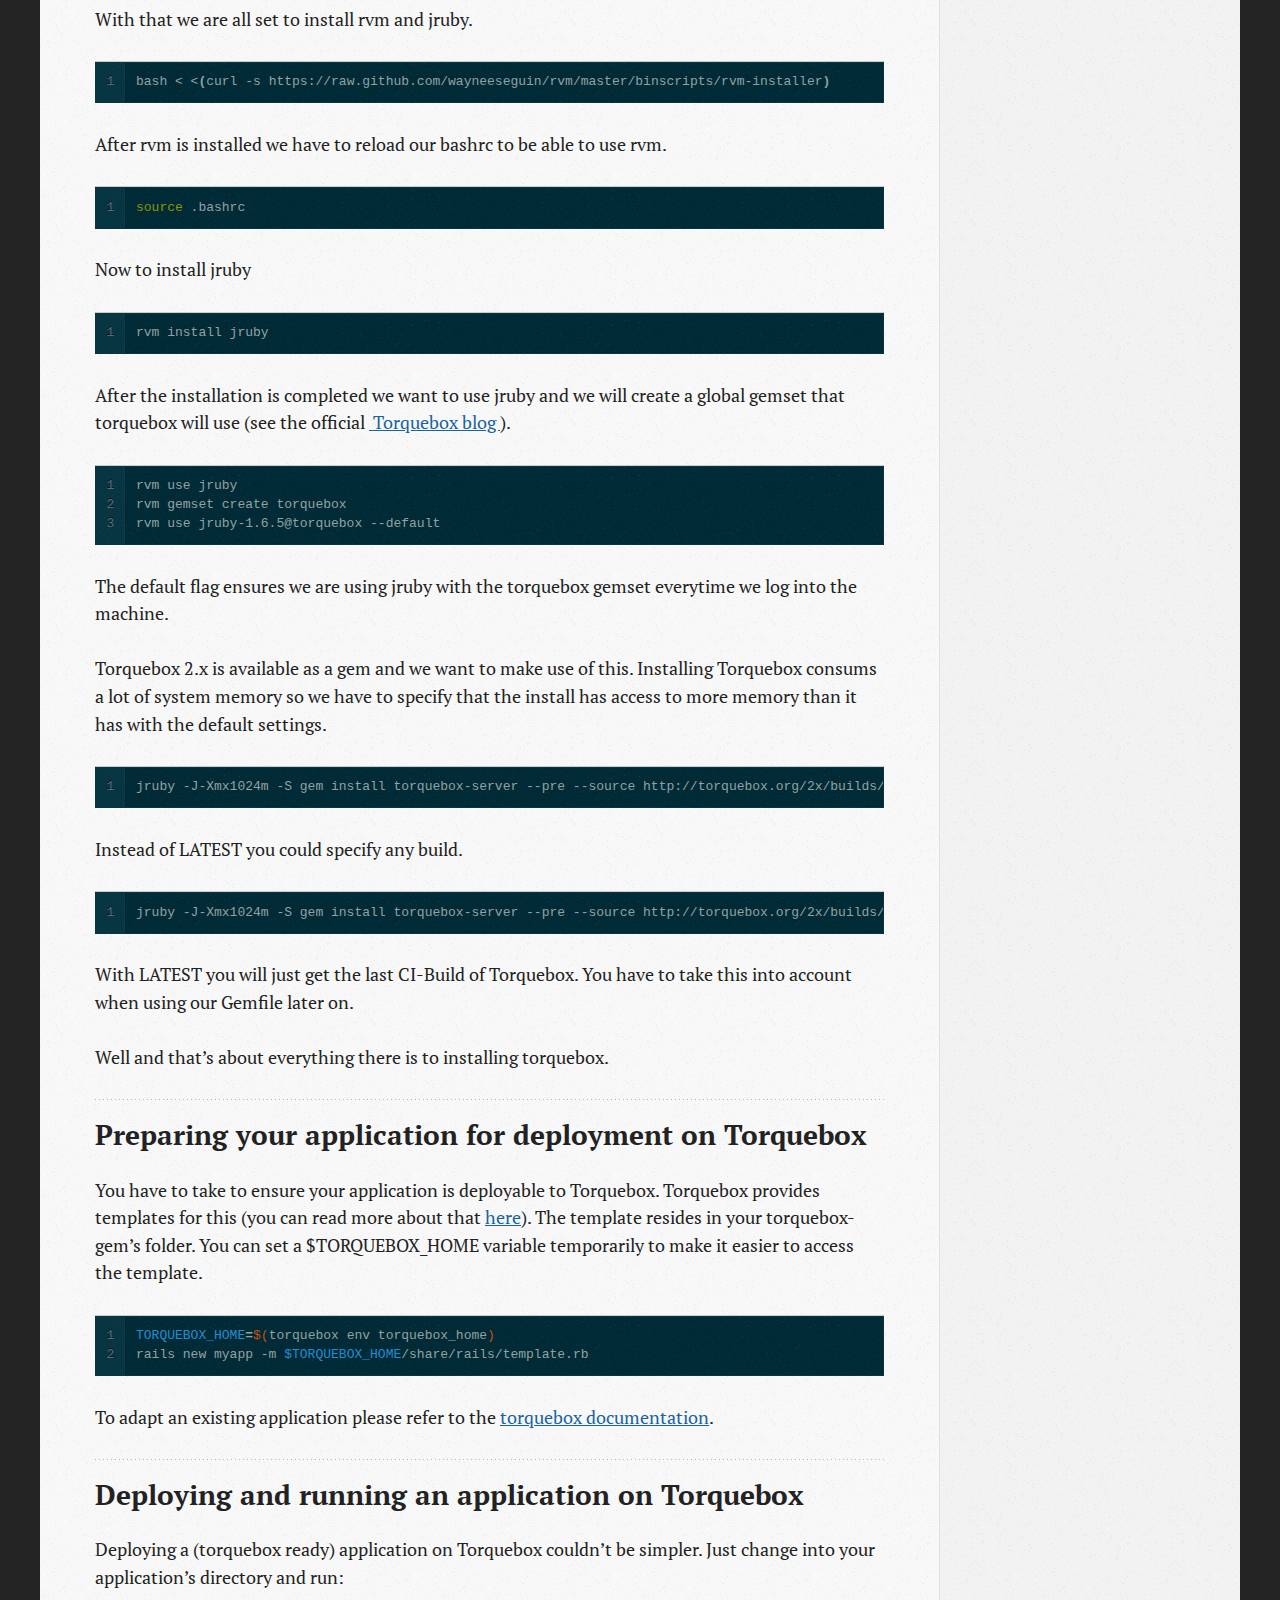
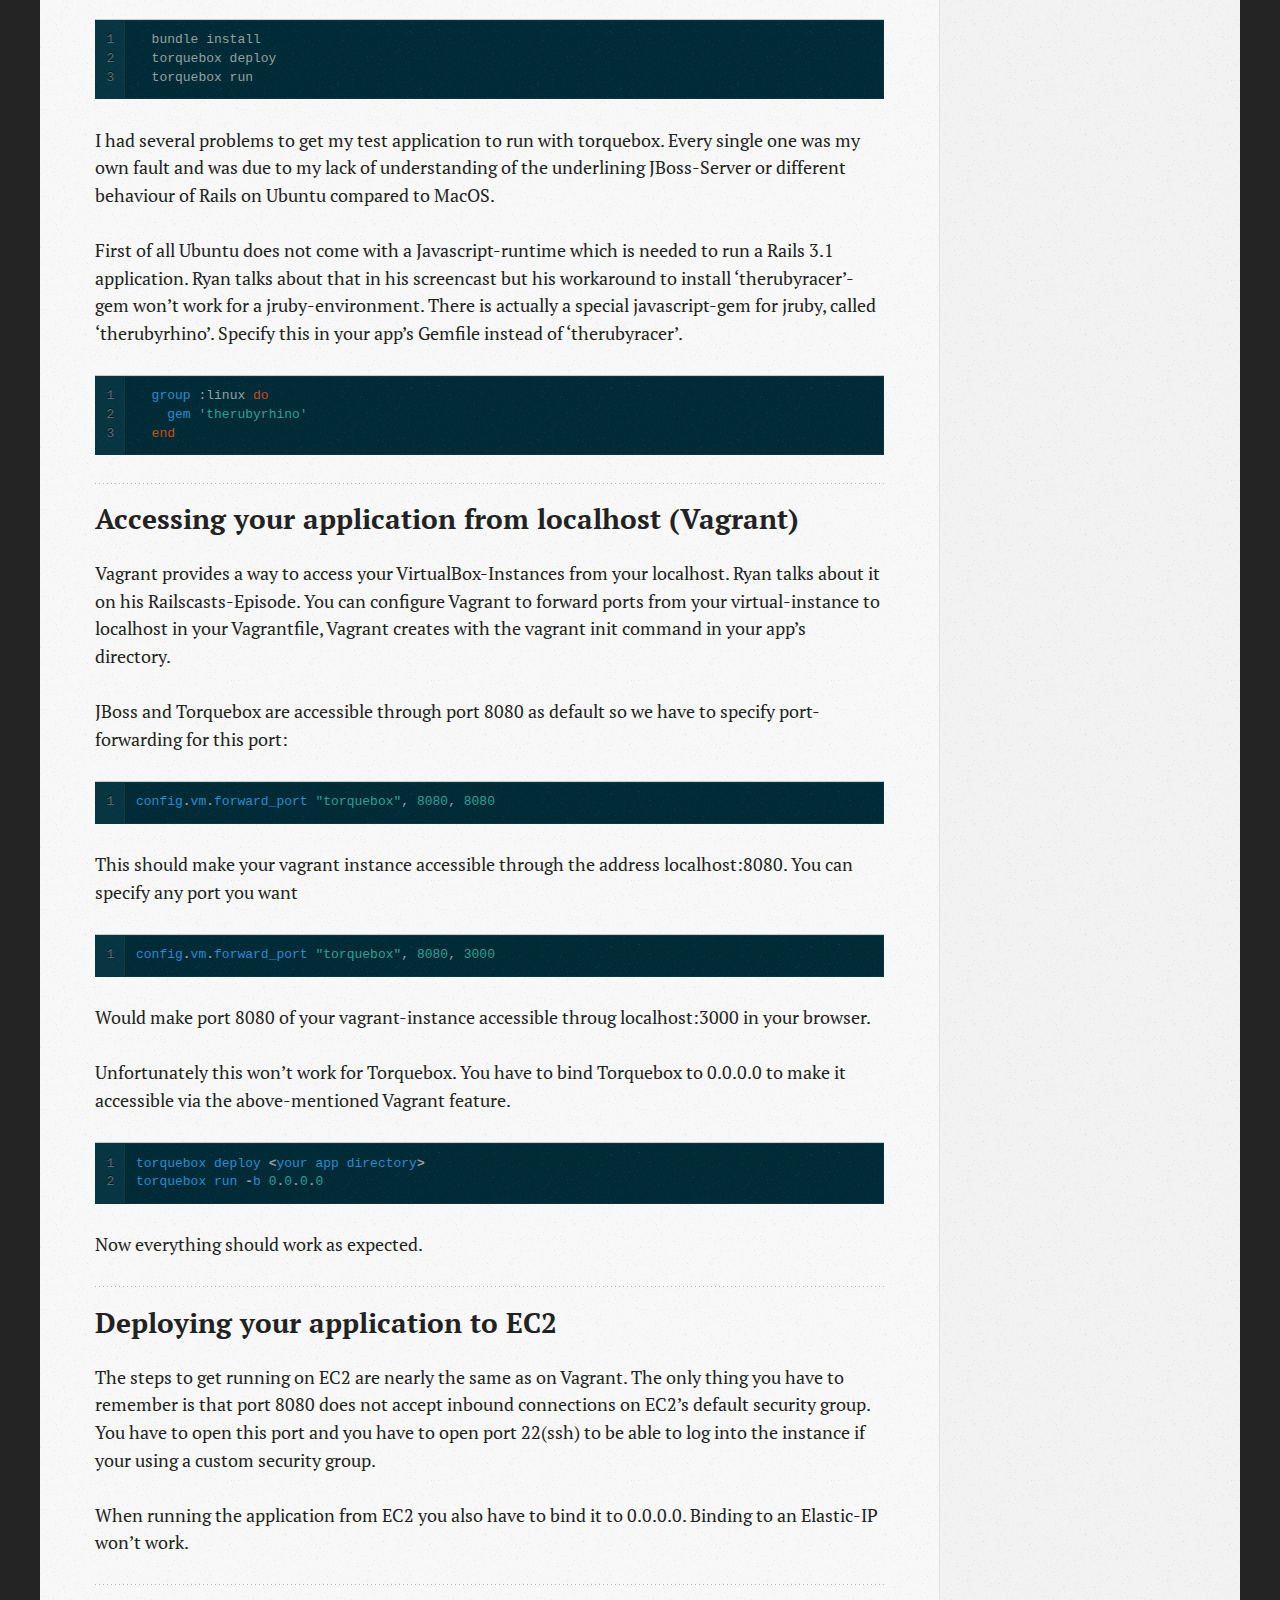
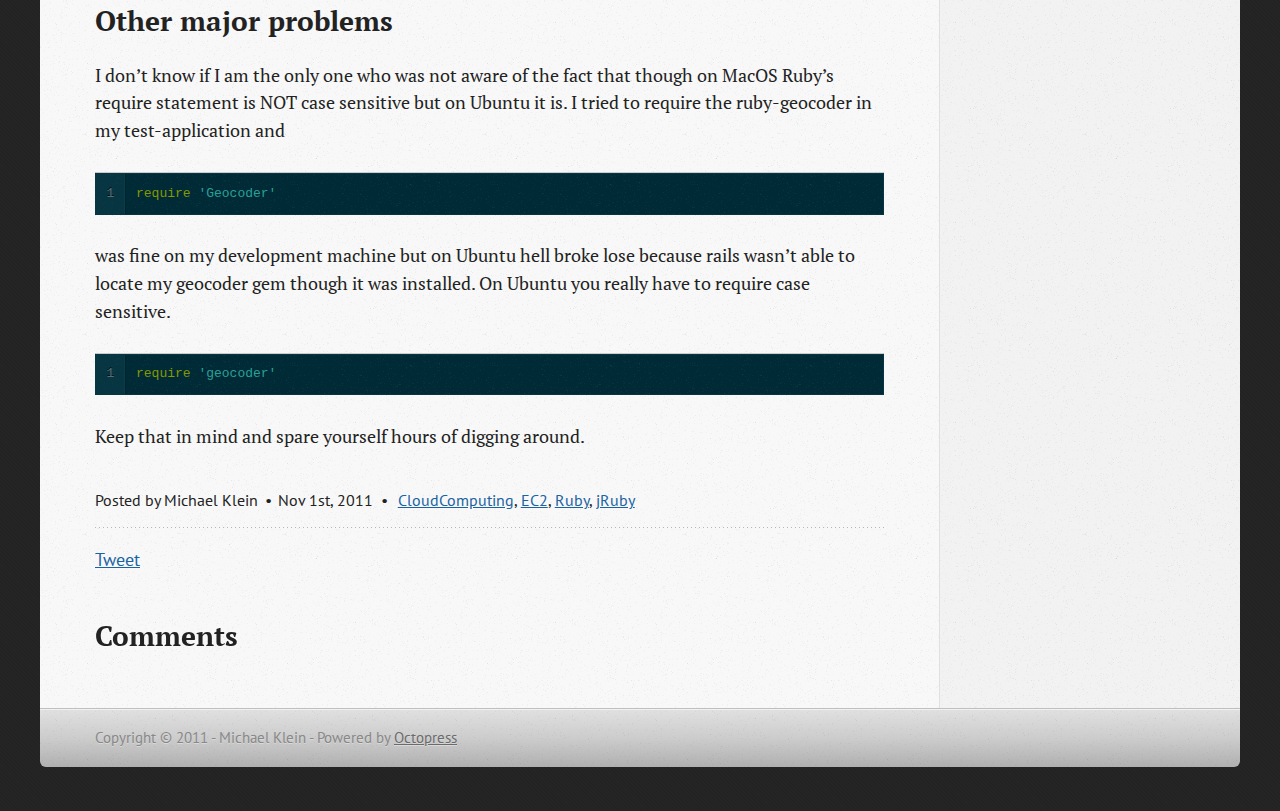
<file: blog/2011/11/01/getting-started-with-torquebox-2-dot-x-for-fun-and-profit/index.html>
<!DOCTYPE html>
<!--[if IEMobile 7 ]><html class="no-js iem7"><![endif]-->
<!--[if lt IE 9]><html class="no-js lte-ie8"><![endif]-->
<!--[if (gt IE 8)|(gt IEMobile 7)|!(IEMobile)|!(IE)]><!--><html class="no-js" lang="en"><!--<![endif]-->
<head>
  <meta charset="utf-8">
  <title>Getting Started With Torquebox 2.x for Fun and Profit - Firstiwaslike?!</title>
  <meta name="author" content="Michael Klein">
  

  <!-- http://t.co/dKP3o1e -->
  <meta name="HandheldFriendly" content="True">
  <meta name="MobileOptimized" content="320">
  <meta name="viewport" content="width=device-width, initial-scale=1">

  

  <link rel="canonical" href="http://www.firstiwaslike.com/blog/2011/11/01/getting-started-with-torquebox-2-dot-x-for-fun-and-profit/"/>
  <link href="/favicon.png" rel="shortcut icon" />
  <link href="/stylesheets/screen.css" media="screen, projection" rel="stylesheet" type="text/css">
  <script src="/javascripts/modernizr-2.0.js"></script>
  <script src="http://s3.amazonaws.com/ender-js/jeesh.min.js"></script>
  <script src="/javascripts/octopress.js" type="text/javascript"></script>
  <link href="/atom.xml" rel="alternate" title="Firstiwaslike?!" type="application/atom+xml"/>
  <!--Fonts from Google's Web font directory at http://google.com/webfonts -->
<link href='http://fonts.googleapis.com/css?family=PT+Serif:regular,italic,bold,bolditalic' rel='stylesheet' type='text/css'>
<link href='http://fonts.googleapis.com/css?family=PT+Sans:regular,italic,bold,bolditalic' rel='stylesheet' type='text/css'>

</head>

<body  >
  <header><hgroup>
  <h1><a href="/">Firstiwaslike?!</a></h1>
  
    <h2>but then I was like „Oh Yeah! LOL!“</h2>
  
</hgroup>

</header>
  <nav role=navigation><ul role=subscription data-subscription="rss">
  <li><a href="/atom.xml" rel="subscribe-rss" title="subscribe via RSS">RSS</a></li>
  
</ul>
<form action="http://google.com/search" method="get">
  <fieldset role="site-search">
    <input type="hidden" name="q" value="site:www.firstiwaslike.com" />
    <input class="search" type="text" name="q" results="0" placeholder="Search"/>
  </fieldset>
</form>
<ul role=main-navigation>
  <li><a href="/">Blog</a></li>
  <li><a href="/blog/archives">Archives</a></li>
</ul>

</nav>
  <div id="main">
    <div id="content">
      <div>
<article class="hentry">
  
  <header>
    
      <h1 class="entry-title">Getting Started With Torquebox 2.x for Fun and Profit</h1>
    
    
      <p class="meta">





  



<time datetime="2011-11-01T16:30:00+01:00" pubdate  data-updated="true" >Nov 1<span>st</span>, 2011</time></p>
    
  </header>


<div class="entry-content"><p>I am a big fan of jRuby and I have been aware of the <a href="http://www.torquebox.org">Torquebox Application Server</a> for some time now but until recently never found the time to take it on a test drive on Vagrant and on Amazon&#8217;s EC2. Because I wasn&#8217;t familiar with the JBoss Application Server on what Torquebox is based on I ran into some problems and hopefully this blogpost will enable you to have a Rails 3.1 test application up and running a lot quicker than I did.</p>

<h2>Getting started on Vagrant</h2>

<p>Ryan Bates of the famous <a href="http://www.railscasts.com">Railscasts</a> featured <a href="http://vagrantup.com">Vagrant</a> on one of his last episodes. In essence it&#8217;s a way to try out your production set-up for your application without the hassle to start up a server instance on any cloud provider. It is also possible to provision your instances with tools like chef but that&#8217;s not what this blogpost is about.</p>

<p>For a quick overview what Vagrant offers I suggest you go watch the <a href="http://railscasts.com/episodes/292-virtual-machines-with-vagrant?autoplay=true">screencast</a> first. I had problems to start up the box Ryan uses in his screencast, but with <a href="http://www.vagrantbox.es/26/">another one</a> everything worked as expected. After downloading the box setting running vagrant ist pretty easy. Just go to your app&#8217;s directory and type:</p>

<figure role=code><figcaption><span></span></figcaption><div class="highlight"><table cellpadding="0" cellspacing="0"><tr><td class="gutter"><pre class="line-numbers"><span class='line'>1</span>
<span class='line'>2</span>
<span class='line'>3</span>
</pre></td><td class='code' width='100%'><pre><code class='bash'><div class='line'>vagrant init ubuntu-1104-server-i386
</div><div class='line'>vagrant up
</div><div class='line'>vagrant ssh
</div></code></pre></td></tr></table></div></figure>


<h2>On the server</h2>

<p>From this point on the steps to getting torquebox to run on EC2 and Vagrant are exactly the same, that&#8217;s the point of Vagrant after all. On EC2 you have to start an Ubuntu instance of course. I usually use the <a href="http://alestic.com/"> alestic </a> AMIs.</p>

<p>First we update our sources:</p>

<figure role=code><figcaption><span></span></figcaption><div class="highlight"><table cellpadding="0" cellspacing="0"><tr><td class="gutter"><pre class="line-numbers"><span class='line'>1</span>
</pre></td><td class='code' width='100%'><pre><code class='bash'><div class='line'>sudo apt-get update
</div></code></pre></td></tr></table></div></figure>


<p>I wanted to install jRuby with rvm so I had to install git and ruby first to run rvm (<a href="http://beginrescueend.com/">Ruby Version Manager</a>). Additionally we have to install some kind of jdk to install jruby. I choose openjdk-6. Openjdk-7 should work as well I guess. See <a href="http://www.openjdk.org"> openjdk.org </a> for Installation instructions but actually it&#8217;s just another package that you install with apt-get.</p>

<figure role=code><figcaption><span></span></figcaption><div class="highlight"><table cellpadding="0" cellspacing="0"><tr><td class="gutter"><pre class="line-numbers"><span class='line'>1</span>
</pre></td><td class='code' width='100%'><pre><code class='bash'><div class='line'>sudo apt-get install git-core ruby openjdk-6-jre
</div></code></pre></td></tr></table></div></figure>


<p>With that we are all set to install rvm and jruby.</p>

<figure role=code><figcaption><span></span></figcaption><div class="highlight"><table cellpadding="0" cellspacing="0"><tr><td class="gutter"><pre class="line-numbers"><span class='line'>1</span>
</pre></td><td class='code' width='100%'><pre><code class='bash'><div class='line'>bash &lt; &lt;<span class="o">(</span>curl -s https://raw.github.com/wayneeseguin/rvm/master/binscripts/rvm-installer<span class="o">)</span>
</div></code></pre></td></tr></table></div></figure>


<p>After rvm is installed we have to reload our bashrc to be able to use rvm.</p>

<figure role=code><figcaption><span></span></figcaption><div class="highlight"><table cellpadding="0" cellspacing="0"><tr><td class="gutter"><pre class="line-numbers"><span class='line'>1</span>
</pre></td><td class='code' width='100%'><pre><code class='bash'><div class='line'><span class="nb">source</span> .bashrc
</div></code></pre></td></tr></table></div></figure>


<p>Now to install jruby</p>

<figure role=code><figcaption><span></span></figcaption><div class="highlight"><table cellpadding="0" cellspacing="0"><tr><td class="gutter"><pre class="line-numbers"><span class='line'>1</span>
</pre></td><td class='code' width='100%'><pre><code class='bash'><div class='line'>rvm install jruby
</div></code></pre></td></tr></table></div></figure>


<p>After the installation is completed we want to use jruby and we will create a global gemset that torquebox will use (see the official <a href="http://torquebox.org/news/2011/04/26/ashevillerb-preso/"> Torquebox blog </a>).</p>

<figure role=code><figcaption><span></span></figcaption><div class="highlight"><table cellpadding="0" cellspacing="0"><tr><td class="gutter"><pre class="line-numbers"><span class='line'>1</span>
<span class='line'>2</span>
<span class='line'>3</span>
</pre></td><td class='code' width='100%'><pre><code class='bash'><div class='line'>rvm use jruby
</div><div class='line'>rvm gemset create torquebox
</div><div class='line'>rvm use jruby-1.6.5@torquebox --default
</div></code></pre></td></tr></table></div></figure>


<p>The default flag ensures we are using jruby with the torquebox gemset everytime we log into the machine.</p>

<p>Torquebox 2.x is available as a gem and we want to make use of this. Installing Torquebox consums a lot of system memory so we have to specify that the install has access to more memory than it has with the default settings.</p>

<figure role=code><figcaption><span></span></figcaption><div class="highlight"><table cellpadding="0" cellspacing="0"><tr><td class="gutter"><pre class="line-numbers"><span class='line'>1</span>
</pre></td><td class='code' width='100%'><pre><code class='bash'><div class='line'>jruby -J-Xmx1024m -S gem install torquebox-server --pre --source http://torquebox.org/2x/builds/LATEST/gem-repo
</div></code></pre></td></tr></table></div></figure>


<p>Instead of LATEST you could specify any build.</p>

<figure role=code><figcaption><span></span></figcaption><div class="highlight"><table cellpadding="0" cellspacing="0"><tr><td class="gutter"><pre class="line-numbers"><span class='line'>1</span>
</pre></td><td class='code' width='100%'><pre><code class='bash'><div class='line'>jruby -J-Xmx1024m -S gem install torquebox-server --pre --source http://torquebox.org/2x/builds/591/gem-repo
</div></code></pre></td></tr></table></div></figure>


<p>With LATEST you will just get the last CI-Build of Torquebox. You have to take this into account when using our Gemfile later on.</p>

<p>Well and that&#8217;s about everything there is to installing torquebox.</p>

<h2>Preparing your application for deployment on Torquebox</h2>

<p>You have to take to ensure your application is deployable to Torquebox.
Torquebox provides templates for this (you can read more about that <a href="http://torquebox.org/2x/builds/html-docs/web.html#rails">here</a>). The template resides in your torquebox-gem&#8217;s folder. You can set a $TORQUEBOX_HOME variable temporarily to make it easier to access the template.</p>

<figure role=code><figcaption><span></span></figcaption><div class="highlight"><table cellpadding="0" cellspacing="0"><tr><td class="gutter"><pre class="line-numbers"><span class='line'>1</span>
<span class='line'>2</span>
</pre></td><td class='code' width='100%'><pre><code class='bash'><div class='line'><span class="nv">TORQUEBOX_HOME</span><span class="o">=</span><span class="k">$(</span>torquebox env torquebox_home<span class="k">)</span>
</div><div class='line'>rails new myapp -m <span class="nv">$TORQUEBOX_HOME</span>/share/rails/template.rb
</div></code></pre></td></tr></table></div></figure>


<p>To adapt an existing application please
refer to the <a href="http://torquebox.org/2x/builds/html-docs/">torquebox documentation</a>.</p>

<h2>Deploying and running an application on Torquebox</h2>

<p>Deploying a (torquebox ready) application on Torquebox couldn&#8217;t be
simpler. Just change into your application&#8217;s directory and run:</p>

<figure role=code><figcaption><span></span></figcaption><div class="highlight"><table cellpadding="0" cellspacing="0"><tr><td class="gutter"><pre class="line-numbers"><span class='line'>1</span>
<span class='line'>2</span>
<span class='line'>3</span>
</pre></td><td class='code' width='100%'><pre><code class='bash'><div class='line'>  bundle install
</div><div class='line'>  torquebox deploy
</div><div class='line'>  torquebox run
</div></code></pre></td></tr></table></div></figure>


<p>I had several problems to get my test application to run with torquebox. Every single one was my own fault and was due to my lack of understanding of the underlining JBoss-Server or different behaviour of Rails on Ubuntu compared to MacOS.</p>

<p>First of all Ubuntu does not come with a Javascript-runtime which is needed to run a Rails 3.1 application. Ryan talks about that in his screencast but his workaround to install &#8216;therubyracer&#8217;-gem won&#8217;t work for a jruby-environment. There is actually a special javascript-gem for jruby, called &#8216;therubyrhino&#8217;. Specify this in your app&#8217;s Gemfile instead of &#8216;therubyracer&#8217;.</p>

<figure role=code><figcaption><span></span></figcaption><div class="highlight"><table cellpadding="0" cellspacing="0"><tr><td class="gutter"><pre class="line-numbers"><span class='line'>1</span>
<span class='line'>2</span>
<span class='line'>3</span>
</pre></td><td class='code' width='100%'><pre><code class='ruby'><div class='line'>  <span class="n">group</span> <span class="ss">:linux</span> <span class="k">do</span>
</div><div class='line'>    <span class="n">gem</span> <span class="s1">&#39;therubyrhino&#39;</span>
</div><div class='line'>  <span class="k">end</span>
</div></code></pre></td></tr></table></div></figure>


<h2>Accessing your application from localhost (Vagrant)</h2>

<p>Vagrant provides a way to access your VirtualBox-Instances from your localhost. Ryan talks about it on his Railscasts-Episode. You can configure Vagrant to forward ports from your virtual-instance to localhost in your Vagrantfile, Vagrant creates with the vagrant init command in your app&#8217;s directory.</p>

<p>JBoss and Torquebox are accessible through port 8080 as default so we have to specify port-forwarding for this port:</p>

<figure role=code><figcaption><span></span></figcaption><div class="highlight"><table cellpadding="0" cellspacing="0"><tr><td class="gutter"><pre class="line-numbers"><span class='line'>1</span>
</pre></td><td class='code' width='100%'><pre><code class='ruby'><div class='line'><span class="n">config</span><span class="o">.</span><span class="n">vm</span><span class="o">.</span><span class="n">forward_port</span> <span class="s2">&quot;torquebox&quot;</span><span class="p">,</span> <span class="mi">8080</span><span class="p">,</span> <span class="mi">8080</span>
</div></code></pre></td></tr></table></div></figure>


<p>This should make your vagrant instance accessible through the address localhost:8080. You can specify any port you want</p>

<figure role=code><figcaption><span></span></figcaption><div class="highlight"><table cellpadding="0" cellspacing="0"><tr><td class="gutter"><pre class="line-numbers"><span class='line'>1</span>
</pre></td><td class='code' width='100%'><pre><code class='ruby'><div class='line'><span class="n">config</span><span class="o">.</span><span class="n">vm</span><span class="o">.</span><span class="n">forward_port</span> <span class="s2">&quot;torquebox&quot;</span><span class="p">,</span> <span class="mi">8080</span><span class="p">,</span> <span class="mi">3000</span>
</div></code></pre></td></tr></table></div></figure>


<p>Would make port 8080 of your vagrant-instance accessible throug localhost:3000 in your browser.</p>

<p>Unfortunately this won&#8217;t work for Torquebox. You have to bind Torquebox to 0.0.0.0 to make it accessible via the above-mentioned Vagrant feature.</p>

<figure role=code><figcaption><span></span></figcaption><div class="highlight"><table cellpadding="0" cellspacing="0"><tr><td class="gutter"><pre class="line-numbers"><span class='line'>1</span>
<span class='line'>2</span>
</pre></td><td class='code' width='100%'><pre><code class='ruby'><div class='line'><span class="n">torquebox</span> <span class="n">deploy</span> <span class="o">&lt;</span><span class="n">your</span> <span class="n">app</span> <span class="n">directory</span><span class="o">&gt;</span>
</div><div class='line'><span class="n">torquebox</span> <span class="n">run</span> <span class="o">-</span><span class="n">b</span> <span class="mi">0</span><span class="o">.</span><span class="mi">0</span><span class="o">.</span><span class="mi">0</span><span class="o">.</span><span class="mi">0</span>
</div></code></pre></td></tr></table></div></figure>


<p>Now everything should work as expected.</p>

<h2>Deploying your application to EC2</h2>

<p>The steps to get running on EC2 are nearly the same as on Vagrant. The only thing you have to remember is that port 8080 does not accept inbound connections on EC2&#8217;s default security group. You have to open this port and you have to open port 22(ssh) to be able to log into the instance if your using a custom security group.</p>

<p>When running the application from EC2 you also have to bind it to
0.0.0.0. Binding to an Elastic-IP won&#8217;t work.</p>

<h2>Other major problems</h2>

<p>I don&#8217;t know if I am the only one who was not aware of the fact that though on MacOS Ruby&#8217;s require statement is NOT case sensitive but on Ubuntu it is. I tried to require the ruby-geocoder in my test-application and</p>

<figure role=code><figcaption><span></span></figcaption><div class="highlight"><table cellpadding="0" cellspacing="0"><tr><td class="gutter"><pre class="line-numbers"><span class='line'>1</span>
</pre></td><td class='code' width='100%'><pre><code class='ruby'><div class='line'><span class="nb">require</span> <span class="s1">&#39;Geocoder&#39;</span>
</div></code></pre></td></tr></table></div></figure>


<p>was fine on my development machine but on Ubuntu hell broke lose because rails wasn&#8217;t able to locate my geocoder gem though it was installed. On Ubuntu you really have to require case sensitive.</p>

<figure role=code><figcaption><span></span></figcaption><div class="highlight"><table cellpadding="0" cellspacing="0"><tr><td class="gutter"><pre class="line-numbers"><span class='line'>1</span>
</pre></td><td class='code' width='100%'><pre><code class='ruby'><div class='line'><span class="nb">require</span> <span class="s1">&#39;geocoder&#39;</span>
</div></code></pre></td></tr></table></div></figure>


<p>Keep that in mind and spare yourself hours of digging around.</p>
</div>


  <footer>
    <p class="meta">
      
  

<span class="byline author vcard">Posted by <span class="fn">Michael Klein</span></span>

      





  



<time datetime="2011-11-01T16:30:00+01:00" pubdate  data-updated="true" >Nov 1<span>st</span>, 2011</time>
      

<span class="categories">
  
    <a class='category' href='/blog/categories/cloudcomputing/'>CloudComputing</a>, <a class='category' href='/blog/categories/ec2/'>EC2</a>, <a class='category' href='/blog/categories/ruby/'>Ruby</a>, <a class='category' href='/blog/categories/jruby/'>jRuby</a>
  
</span>


    </p>
    
      <div class="sharing">
  
  <a href="http://twitter.com/share" class="twitter-share-button" data-url="http://www.firstiwaslike.com/blog/2011/11/01/getting-started-with-torquebox-2-dot-x-for-fun-and-profit/" data-via="LevelbossMike" data-counturl="http://www.firstiwaslike.com/blog/2011/11/01/getting-started-with-torquebox-2-dot-x-for-fun-and-profit/" >Tweet</a>
  
  
</div>

    
  </footer>
</article>

  <section>
    <h1>Comments</h1>
    <div id="disqus_thread"><div id="disqus_thread"></div>
<script type="text/javascript">
  var disqus_shortname = 'firstiwaslike';
  var disqus_identifier = 'http://www.firstiwaslike.com/blog/2011/11/01/getting-started-with-torquebox-2-dot-x-for-fun-and-profit/';
  var disqus_url = 'http://www.firstiwaslike.com/blog/2011/11/01/getting-started-with-torquebox-2-dot-x-for-fun-and-profit/';
  //var disqus_developer = 1;
  (function() {
    var dsq = document.createElement('script'); dsq.type = 'text/javascript'; dsq.async = true;
    dsq.src = 'http://' + disqus_shortname + '.disqus.com/embed.js';
    (document.getElementsByTagName('head')[0] || document.getElementsByTagName('body')[0]).appendChild(dsq);
  })();
</script>
<noscript>Please enable JavaScript to view the <a href="http://disqus.com/?ref_noscript">comments powered by Disqus.</a></noscript>
</div>
  </section>

</div>

<aside role=sidebar>
  
    <section>
  <h1>Recent Posts</h1>
  <ul id="recent_posts">
    
      <li class="post">
        <a href="/blog/2011/11/01/getting-started-with-torquebox-2-dot-x-for-fun-and-profit/">Getting Started With Torquebox 2.x for Fun and Profit</a>
      </li>
    
      <li class="post">
        <a href="/blog/2011/09/19/using-social-media-icons-in-a-latex-document/">Using Social Media Icons in a LaTeX document</a>
      </li>
    
      <li class="post">
        <a href="/blog/2011/09/19/firstiwaslike-a-primer/">Firstiwaslike: A Primer</a>
      </li>
    
  </ul>
</section>

<section>
  <h1>Github Repos</h1>
  <ul id="gh_repos">
    <li class="loading">Status updating...</li>
  </ul>
  
  <a href="https://github.com/LevelbossMike">@LevelbossMike</a> on Github
  
  <script type="text/javascript">
    $.domReady(function(){
        if (!window.jXHR){
            var jxhr = document.createElement('script');
            jxhr.type = 'text/javascript';
            jxhr.src = '/javascripts/libs/jXHR.js';
            var s = document.getElementsByTagName('script')[0];
            s.parentNode.insertBefore(jxhr, s);
        }

        github.showRepos({
            user: 'LevelbossMike',
            count: 3,
            skip_forks: false,
            target: '#gh_repos'
        });
    });
  </script>
  <script src="/javascripts/github.js" type="text/javascript"> </script>
</section>


<section>
  <h1>Latest Tweets</h1>
  <ul id="tweets">
    <li class="loading">Status updating...</li>
  </ul>
  <script type="text/javascript">
    $.domReady(function(){
      getTwitterFeed("LevelbossMike", 4, false);
    });
  </script>
  <script src="/javascripts/twitter.js" type="text/javascript"> </script>
  
    <a href="http://twitter.com/LevelbossMike" class="twitter-follow-button" data-width="208px" data-show-count="false">Follow @LevelbossMike</a>
  
</section>




  
</aside>


    </div>
  </div>
  <footer><p>
  Copyright &copy; 2011 - Michael Klein -
  <span class="credit">Powered by <a href="http://octopress.org">Octopress</a></span>
</p>

</footer>
  
  <script type="text/javascript">
    var _gaq = _gaq || [];
    _gaq.push(['_setAccount', 'UA-10612151-3']);
    _gaq.push(['_trackPageview']);

    (function() {
      var ga = document.createElement('script'); ga.type = 'text/javascript'; ga.async = true;
      ga.src = ('https:' == document.location.protocol ? 'https://ssl' : 'http://www') + '.google-analytics.com/ga.js';
      var s = document.getElementsByTagName('script')[0]; s.parentNode.insertBefore(ga, s);
    })();
  </script>


  

  
  <script type="text/javascript">
    (function(){
      var twitterWidgets = document.createElement('script');
      twitterWidgets.type = 'text/javascript';
      twitterWidgets.async = true;
      twitterWidgets.src = 'http://platform.twitter.com/widgets.js';
      document.getElementsByTagName('head')[0].appendChild(twitterWidgets);
    })();
  </script>


</body>
</html>
</file>
<file: stylesheets/screen.css>
html,body,div,span,applet,object,iframe,h1,h2,h3,h4,h5,h6,p,blockquote,pre,a,abbr,acronym,address,big,cite,code,del,dfn,em,img,ins,kbd,q,s,samp,small,strike,strong,sub,sup,tt,var,b,u,i,center,dl,dt,dd,ol,ul,li,fieldset,form,label,legend,table,caption,tbody,tfoot,thead,tr,th,td,article,aside,canvas,details,embed,figure,figcaption,footer,header,hgroup,menu,nav,output,ruby,section,summary,time,mark,audio,video{margin:0;padding:0;border:0;font-size:100%;font:inherit;vertical-align:baseline}body{line-height:1}ol,ul{list-style:none}table{border-collapse:collapse;border-spacing:0}caption,th,td{text-align:left;font-weight:normal;vertical-align:middle}q,blockquote{quotes:none}q:before,q:after,blockquote:before,blockquote:after{content:"";content:none}a img{border:none}article,aside,details,figcaption,figure,footer,header,hgroup,menu,nav,section,summary{display:block}article,aside,details,figcaption,figure,footer,header,hgroup,menu,nav,section,summary{display:block}a{color:#1863a1}a:visited{color:#751590}a:focus{color:#0181eb}a:hover{color:#0181eb}a:active{color:#01579f}aside[role=sidebar] a{color:#1863a1}aside[role=sidebar] a:focus{color:#0181eb}aside[role=sidebar] a:hover{color:#0181eb}aside[role=sidebar] a:active{color:#01579f}a{-moz-transition:color 0.3s;-webkit-transition:color 0.3s;-o-transition:color 0.3s;transition:color 0.3s}html{background:#252525 url('/images/line-tile.png?1316167771') top left}body > div{background:#f2f2f2 url('/images/noise.png?1316167771') top left;border-bottom:1px solid #bfbfbf}body > div > div{background:#f8f8f8 url('/images/noise.png?1316167771') top left;border-right:1px solid #e0e0e0}.heading,body > header h1,h1,h2,h3,h4,h5,h6{font-family:"PT Serif", "Georgia", "Helvetica Neue", Arial, sans-serif}.sans,body > header h2,body > nav form .search,body > nav a,article header p.meta,article > footer,#content .blog-index footer,html .gist .gist-file .gist-meta,#blog-archives a.category,#blog-archives time,aside[role=sidebar] section,body > footer{font-family:"PT Sans", "Helvetica Neue", Arial, sans-serif}.serif,body,#content .blog-index a[rel=full-article]{font-family:"PT Serif", Georgia, Times, "Times New Roman", serif}.mono,pre,code,tt,p code,li code{font-family:Menlo, Monaco, "Andale Mono", "lucida console", "Courier New", monospace}body > header h1{font-size:2.2em;font-weight:normal;line-height:1.2em;margin-bottom:0.6667em}body{line-height:1.5em;color:#222}h1{font-size:2.2em;line-height:1.2em}@media only screen and (min-width: 992px){body{font-size:1.15em}h1{font-size:2.6em;line-height:1.2em}}h1,h2,h3,h4,h5,h6{text-rendering:optimizelegibility;margin-bottom:1em;font-weight:bold}h2,section h1{font-size:1.5em}h3,section h2,section section h1{font-size:1.3em}h4,section h3,section section h2,section section section h1{font-size:1em}h5,section h4,section section h3{font-size:.9em}h6,section h5,section section h4,section section section h3{font-size:.8em}p,blockquote,ul,ol{margin-bottom:1.5em}ul{list-style-type:disc}ul ul{list-style-type:circle}ul ul ul{list-style-type:square}ol{list-style-type:decimal}ol ol{list-style-type:lower-alpha}ol ol ol{list-style-type:lower-roman}ul,ul ul,ul ol,ol,ol ul,ol ol{margin-left:1.3em}strong{font-weight:bold}em{font-style:italic}sup,sub{font-size:0.8em;position:relative;display:inline-block}sup{top:-0.5em}sub{bottom:-0.5em}q{font-style:italic}q:before{content:"\201C"}q:after{content:"\201D"}em,dfn{font-style:italic}strong,dfn{font-weight:bold}del,s{text-decoration:line-through}abbr,acronym{border-bottom:1px dotted;cursor:help}sub,sup{line-height:0}hr{margin-bottom:0.2em}small{font-size:.8em}big{font-size:1.2em}blockquote{font-style:italic;position:relative;font-size:1.2em;line-height:1.5em;padding-left:1em;border-left:4px solid rgba(170,170,170,0.5)}blockquote cite{font-style:italic}blockquote cite a{color:#aaa !important;word-wrap:break-word}blockquote cite:before{content:'\2014';padding-right:.3em;padding-left:.3em;color:#aaa}@media only screen and (min-width: 992px){blockquote{padding-left:1.5em;border-left-width:4px}}.has-pullquote:before{padding:0;border:none;content:attr(data-pullquote);float:right;width:45%;margin:.5em 0 1em 1.5em;position:relative;top:7px;font-size:1.4em;line-height:1.45em}.force-wrap,article a,aside[role=sidebar] a{white-space:-moz-pre-wrap;white-space:-pre-wrap;white-space:-o-pre-wrap;white-space:pre-wrap;word-wrap:break-word}.group,body > header,body > nav,body > footer,body #content > article,body #content > div > article,body #content > div > section,body nav[role=pagination],aside[role=sidebar],#main,#content,.collapse-sidebar aside[role=sidebar]{*zoom:1}.group:after,body > header:after,body > nav:after,body > footer:after,body #content > article:after,body #content > div > article:after,body #content > div > section:after,body nav[role=pagination]:after,aside[role=sidebar]:after,#main:after,#content:after,.collapse-sidebar aside[role=sidebar]:after{content:"";display:table;clear:both}body{-webkit-text-size-adjust:none;max-width:1200px;position:relative;margin:0 auto}body > header,body > nav,body > footer,body #content > article,body #content > div > article,body #content > div > section,body nav[role=pagination]{padding-left:18px;padding-right:18px}@media only screen and (min-width: 480px){body > header,body > nav,body > footer,body #content > article,body #content > div > article,body #content > div > section,body nav[role=pagination]{padding-left:25px;padding-right:25px}}@media only screen and (min-width: 768px){body > header,body > nav,body > footer,body #content > article,body #content > div > article,body #content > div > section,body nav[role=pagination]{padding-left:35px;padding-right:35px}}@media only screen and (min-width: 992px){body > header,body > nav,body > footer,body #content > article,body #content > div > article,body #content > div > section,body nav[role=pagination]{padding-left:55px;padding-right:55px}}body > header{font-size:1em;padding-top:1.5em;padding-bottom:1.5em}#content > div,#content > article{width:100%}aside[role=sidebar]{float:none;padding:0 18px 1px;background-color:#f7f7f7;border-top:1px solid #e0e0e0}.flex-content,article img,article video,article .flash-video,aside[role=sidebar] img{max-width:100%;height:auto}.basic-alignment.left,article img.left,article video.left,article .left.flash-video,aside[role=sidebar] img.left{float:left;margin-right:1.5em}.basic-alignment.right,article img.right,article video.right,article .right.flash-video,aside[role=sidebar] img.right{float:right;margin-left:1.5em}.basic-alignment.center,article img.center,article video.center,article .center.flash-video,aside[role=sidebar] img.center{display:block;margin:0 auto 1.5em}.basic-alignment.left,article img.left,article video.left,article .left.flash-video,aside[role=sidebar] img.left,.basic-alignment.right,article img.right,article video.right,article .right.flash-video,aside[role=sidebar] img.right{margin-bottom:.8em}.toggle-sidebar,.no-sidebar .toggle-sidebar{display:none}@media only screen and (min-width: 750px){body.sidebar-footer aside[role=sidebar]{float:none;width:auto;clear:left;margin:0;padding:0 35px 1px;background-color:#f7f7f7;border-top:1px solid #eaeaea}body.sidebar-footer aside[role=sidebar] section.odd,body.sidebar-footer aside[role=sidebar] section.even{float:left;width:48%}body.sidebar-footer aside[role=sidebar] section.odd{margin-left:0}body.sidebar-footer aside[role=sidebar] section.even{margin-left:4%}body.sidebar-footer aside[role=sidebar].thirds section{width:30%;margin-left:5%}body.sidebar-footer aside[role=sidebar].thirds section.first{margin-left:0}}body.sidebar-footer #content{margin-right:0px}body.sidebar-footer .toggle-sidebar{display:none}@media only screen and (min-width: 550px){body > header{font-size:1em}}@media only screen and (min-width: 750px){aside[role=sidebar]{float:none;width:auto;clear:left;margin:0;padding:0 35px 1px;background-color:#f7f7f7;border-top:1px solid #eaeaea}aside[role=sidebar] section.odd,aside[role=sidebar] section.even{float:left;width:48%}aside[role=sidebar] section.odd{margin-left:0}aside[role=sidebar] section.even{margin-left:4%}aside[role=sidebar].thirds section{width:30%;margin-left:5%}aside[role=sidebar].thirds section.first{margin-left:0}}@media only screen and (min-width: 768px){body{-webkit-text-size-adjust:auto}body > header{font-size:1.2em}#main{padding:0;margin:0 auto}#content{margin-right:240px;position:relative}.no-sidebar #content{margin-right:0;border-right:0}.collapse-sidebar #content{margin-right:20px}#content > div,#content > article{padding-top:17.5px;padding-bottom:17.5px;float:left}aside[role=sidebar]{width:210px;padding:0 15px 15px;background:none;clear:none;float:left;margin:0 -100% 0 0}aside[role=sidebar] section{width:auto;margin-left:0}aside[role=sidebar] section.odd,aside[role=sidebar] section.even{float:none;width:auto;margin-left:0}.collapse-sidebar aside[role=sidebar]{float:none;width:auto;clear:left;margin:0;padding:0 35px 1px;background-color:#f7f7f7;border-top:1px solid #eaeaea}.collapse-sidebar aside[role=sidebar] section.odd,.collapse-sidebar aside[role=sidebar] section.even{float:left;width:48%}.collapse-sidebar aside[role=sidebar] section.odd{margin-left:0}.collapse-sidebar aside[role=sidebar] section.even{margin-left:4%}.collapse-sidebar aside[role=sidebar].thirds section{width:30%;margin-left:5%}.collapse-sidebar aside[role=sidebar].thirds section.first{margin-left:0}}@media only screen and (min-width: 992px){body > header{font-size:1.3em}#content{margin-right:300px}#content > div,#content > article{padding-top:27.5px;padding-bottom:27.5px}aside[role=sidebar]{width:260px;padding:1.2em 20px 20px}.collapse-sidebar aside[role=sidebar]{padding-left:55px;padding-right:55px}}@media only screen and (min-width: 768px){ul,ol{margin-left:0}}body > header{background:#333}body > header h1{display:inline-block;margin:0}body > header h1 a,body > header h1 a:visited,body > header h1 a:hover{color:#f2f2f2;text-decoration:none}body > header h2{margin:.2em 0 0;font-size:1em;color:#aaa;font-weight:normal}body > nav{position:relative;background-color:#ccc;background:url('/images/noise.png?1316167771'),-webkit-gradient(linear, 50% 0%, 50% 100%, color-stop(0%, #e0e0e0), color-stop(50%, #cccccc), color-stop(100%, #b0b0b0));background:url('/images/noise.png?1316167771'),-webkit-linear-gradient(#e0e0e0,#cccccc,#b0b0b0);background:url('/images/noise.png?1316167771'),-moz-linear-gradient(#e0e0e0,#cccccc,#b0b0b0);background:url('/images/noise.png?1316167771'),-o-linear-gradient(#e0e0e0,#cccccc,#b0b0b0);background:url('/images/noise.png?1316167771'),-ms-linear-gradient(#e0e0e0,#cccccc,#b0b0b0);background:url('/images/noise.png?1316167771'),linear-gradient(#e0e0e0,#cccccc,#b0b0b0);border-top:1px solid #f2f2f2;border-bottom:1px solid #8c8c8c;padding-top:.35em;padding-bottom:.35em}body > nav form{-moz-background-clip:padding;-webkit-background-clip:padding;-o-background-clip:padding-box;-ms-background-clip:padding-box;-khtml-background-clip:padding-box;background-clip:padding-box;margin:0;padding:0}body > nav form .search{padding:.3em .5em 0;font-size:.85em;line-height:1.1em;width:95%;-moz-border-radius:0.5em;-webkit-border-radius:0.5em;-o-border-radius:0.5em;-ms-border-radius:0.5em;-khtml-border-radius:0.5em;border-radius:0.5em;-moz-background-clip:padding;-webkit-background-clip:padding;-o-background-clip:padding-box;-ms-background-clip:padding-box;-khtml-background-clip:padding-box;background-clip:padding-box;-moz-box-shadow:#d1d1d1 0 1px;-webkit-box-shadow:#d1d1d1 0 1px;-o-box-shadow:#d1d1d1 0 1px;box-shadow:#d1d1d1 0 1px;background-color:#f2f2f2;border:1px solid #b3b3b3;color:#888}body > nav form .search:focus{color:#444;border-color:#80b1df;-moz-box-shadow:#80b1df 0 0 4px,#80b1df 0 0 3px inset;-webkit-box-shadow:#80b1df 0 0 4px,#80b1df 0 0 3px inset;-o-box-shadow:#80b1df 0 0 4px,#80b1df 0 0 3px inset;box-shadow:#80b1df 0 0 4px,#80b1df 0 0 3px inset;background-color:#fff;outline:none}body > nav fieldset[role=site-search]{float:right;width:48%}body > nav fieldset[role=mobile-nav]{float:left;width:48%}body > nav fieldset[role=mobile-nav] select{width:100%;font-size:.8em;border:1px solid #888}body > nav ul{display:none}@media only screen and (min-width: 550px){body > nav{font-size:.9em}body > nav ul{margin:0;padding:0;border:0;overflow:hidden;*zoom:1;float:left;display:block;padding-top:.15em}body > nav ul li{list-style-image:none;list-style-type:none;margin-left:0px;white-space:nowrap;display:inline;float:left;padding-left:0;padding-right:0}body > nav ul li:first-child,body > nav ul li.first{padding-left:0}body > nav ul li:last-child{padding-right:0}body > nav ul li.last{padding-right:0}body > nav ul[role=subscription]{margin-left:.8em;float:right}body > nav ul[role=subscription] li:last-child a{padding-right:0}body > nav ul li{margin:0}body > nav a{color:#6b6b6b;text-shadow:#ebebeb 0 1px;float:left;text-decoration:none;font-size:1.1em;padding:.1em 0;line-height:1.5em}body > nav a:visited{color:#6b6b6b}body > nav a:hover{color:#2b2b2b}body > nav li + li{border-left:1px solid #b0b0b0;margin-left:.8em}body > nav li + li a{padding-left:.8em;border-left:1px solid #dedede}body > nav form{float:right;text-align:left;padding-left:.8em;width:175px}body > nav form .search{width:93%;font-size:.95em;line-height:1.2em}body > nav ul[data-subscription$=email] + form{width:97px}body > nav ul[data-subscription$=email] + form .search{width:91%}body > nav fieldset[role=mobile-nav]{display:none}body > nav fieldset[role=site-search]{width:99%}}@media only screen and (min-width: 992px){body > nav form{width:215px}body > nav ul[data-subscription$=email] + form{width:147px}}.no-placeholder body > nav .search{background:#f2f2f2 url('/images/search.png?1316167771') 0.3em 0.25em no-repeat;text-indent:1.3em}@media only screen and (min-width: 550px){.maskImage body > nav ul[data-subscription$=email] + form{width:123px}}@media only screen and (min-width: 992px){.maskImage body > nav ul[data-subscription$=email] + form{width:173px}}.maskImage ul[role=subscription]{position:relative;top:.2em}.maskImage ul[role=subscription] li,.maskImage ul[role=subscription] a{border:0;padding:0}.maskImage a[rel=subscribe-rss]{position:relative;top:0px;text-indent:-999999em;background-color:#dedede;border:0;padding:0}.maskImage a[rel=subscribe-rss],.maskImage a[rel=subscribe-rss]:after{-moz-mask-image:url('/images/rss.png?1316167771');-webkit-mask-image:url('/images/rss.png?1316167771');-o-mask-image:url('/images/rss.png?1316167771');-ms-mask-image:url('/images/rss.png?1316167771');-khtml-mask-image:url('/images/rss.png?1316167771');mask-image:url('/images/rss.png?1316167771');-moz-mask-repeat:no-repeat;-webkit-mask-repeat:no-repeat;-o-mask-repeat:no-repeat;-ms-mask-repeat:no-repeat;-khtml-mask-repeat:no-repeat;mask-repeat:no-repeat;width:22px;height:22px}.maskImage a[rel=subscribe-rss]:after{content:"";position:absolute;top:-1px;left:0;background-color:#ababab}.maskImage a[rel=subscribe-rss]:hover:after{background-color:#9e9e9e}.maskImage a[rel=subscribe-email]{position:relative;top:0px;text-indent:-999999em;background-color:#dedede;border:0;padding:0}.maskImage a[rel=subscribe-email],.maskImage a[rel=subscribe-email]:after{-moz-mask-image:url('/images/email.png?1316167771');-webkit-mask-image:url('/images/email.png?1316167771');-o-mask-image:url('/images/email.png?1316167771');-ms-mask-image:url('/images/email.png?1316167771');-khtml-mask-image:url('/images/email.png?1316167771');mask-image:url('/images/email.png?1316167771');-moz-mask-repeat:no-repeat;-webkit-mask-repeat:no-repeat;-o-mask-repeat:no-repeat;-ms-mask-repeat:no-repeat;-khtml-mask-repeat:no-repeat;mask-repeat:no-repeat;width:28px;height:22px}.maskImage a[rel=subscribe-email]:after{content:"";position:absolute;top:-1px;left:0;background-color:#ababab}.maskImage a[rel=subscribe-email]:hover:after{background-color:#9e9e9e}article{overflow:hidden;padding-top:1em}article header{position:relative;padding-top:2em;padding-bottom:1em;margin-bottom:1em;background:url('[data-uri]') bottom left repeat-x}article header h1{margin:0}article header h1 a{text-decoration:none}article header h1 a:hover{text-decoration:underline}article header p{font-size:.9em;color:#aaa;margin:0}article header p.meta{text-transform:uppercase;position:absolute;top:0}@media only screen and (min-width: 768px){article header{margin-bottom:1.5em;padding-bottom:1em;background:url('[data-uri]') bottom left repeat-x}}article h2{padding-top:0.8em;background:url('[data-uri]') top left repeat-x}.entry-content article h2:first-child,article header + h2{padding-top:0}article h2:first-child,article header + h2{background:none}article .feature{padding-top:.5em;margin-bottom:1em;padding-bottom:1em;background:url('[data-uri]') bottom left repeat-x;font-size:2.0em;font-style:italic;line-height:1.3em}article img,article video,article .flash-video{-moz-border-radius:0.3em;-webkit-border-radius:0.3em;-o-border-radius:0.3em;-ms-border-radius:0.3em;-khtml-border-radius:0.3em;border-radius:0.3em;-moz-box-shadow:rgba(0,0,0,0.15) 0 1px 4px;-webkit-box-shadow:rgba(0,0,0,0.15) 0 1px 4px;-o-box-shadow:rgba(0,0,0,0.15) 0 1px 4px;box-shadow:rgba(0,0,0,0.15) 0 1px 4px;-moz-box-sizing:border-box;-webkit-box-sizing:border-box;-ms-box-sizing:border-box;box-sizing:border-box;border:white 0.5em solid}article video,article .flash-video{margin:0 auto 1.5em}article video{display:block;width:100%}article .flash-video > div{position:relative;display:block;padding-bottom:56.25%;padding-top:1px;height:0;overflow:hidden}article .flash-video > div iframe,article .flash-video > div object,article .flash-video > div embed{position:absolute;top:0;left:0;width:100%;height:100%}article > footer{padding-bottom:2.5em;margin-top:2em}article > footer p.meta{margin-bottom:.8em;font-size:.85em}.blog-index article + article{background:url('[data-uri]') top left repeat-x}#content .blog-index{padding-top:0;padding-bottom:0}#content .blog-index article{padding-top:2em}#content .blog-index article header{background:none;padding-bottom:0}#content .blog-index article h1{font-size:2.2em}#content .blog-index article h1 a{color:inherit}#content .blog-index article h1 a:hover{color:#0181eb}#content .blog-index a[rel=full-article]{background:#ebebeb;display:inline-block;padding:.4em .8em;margin-right:.5em;text-decoration:none;color:#666;-moz-transition:background-color 0.5s;-webkit-transition:background-color 0.5s;-o-transition:background-color 0.5s;transition:background-color 0.5s}#content .blog-index a[rel=full-article]:hover{background:#0181eb;text-shadow:none;color:#f8f8f8}#content .blog-index footer{margin-top:1em}.separator,article > footer .byline + time:before,article > footer time + time:before,article > footer .comments:before,article > footer .byline ~ .categories:before{content:"\2022 ";padding:0 .4em 0 .2em;display:inline-block}#content nav[role=pagination]{text-align:center;font-size:.95em}#content nav[role=pagination] div{position:relative;background:url('[data-uri]') top left repeat-x;padding-top:1.5em;padding-bottom:1.5em}#content nav[role=pagination] a{text-decoration:none;color:#aaa}#content nav[role=pagination] a.prev{position:absolute;left:0}#content nav[role=pagination] a.next{position:absolute;right:0}#content nav[role=pagination] a:hover{color:#0181eb}#content nav[role=pagination] a[href*=archive]:before,#content nav[role=pagination] a[href*=archive]:after{content:'\2014';padding:0 .3em}p.meta + .sharing{padding-top:1em;padding-left:0;background:url('[data-uri]') top left repeat-x}.highlight,html .gist .gist-file .gist-syntax .gist-highlight{border:1px solid #073642 !important}.highlight .line-numbers,html .gist .gist-file .gist-syntax .gist-highlight .line-numbers{text-align:right;font-size:13px;line-height:1.45em;background:#073642 url('/images/noise.png?1316167771') top left !important;border-right:1px solid #00232c !important;-moz-box-shadow:#083e4b -1px 0 inset;-webkit-box-shadow:#083e4b -1px 0 inset;-o-box-shadow:#083e4b -1px 0 inset;box-shadow:#083e4b -1px 0 inset;text-shadow:#021014 0 -1px;padding:.8em !important;-moz-border-radius:0;-webkit-border-radius:0;-o-border-radius:0;-ms-border-radius:0;-khtml-border-radius:0;border-radius:0}.highlight .line-numbers span,html .gist .gist-file .gist-syntax .gist-highlight .line-numbers span{color:#586e75 !important}html .gist .gist-file{margin-bottom:1.8em;position:relative;border:none;padding-top:26px !important}html .gist .gist-file .gist-syntax{border-bottom:1px solid #002b36 !important}html .gist .gist-file .gist-syntax .gist-highlight{background:#002b36 !important}html .gist .gist-file .gist-meta{padding:.6em 0.8em;border:1px solid #083e4b !important;color:#586e75;font-size:.7em !important;background:#073642 url('/images/noise.png?1316167771') top left;line-height:1.5em}html .gist .gist-file .gist-meta a{color:#75878b !important;text-decoration:none}html .gist .gist-file .gist-meta a:hover{text-decoration:underline}html .gist .gist-file .gist-meta a:hover{color:#93a1a1 !important}html .gist .gist-file .gist-meta a[href*='#file']{position:absolute;top:0;left:0;right:-10px;color:#474747 !important}html .gist .gist-file .gist-meta a[href*='#file']:hover{color:#1863a1 !important}html .gist .gist-file .gist-meta a[href*=raw]{top:.4em}pre{background:#002b36 url('/images/noise.png?1316167771') top left;-moz-border-radius:0.4em;-webkit-border-radius:0.4em;-o-border-radius:0.4em;-ms-border-radius:0.4em;-khtml-border-radius:0.4em;border-radius:0.4em;border:1px solid #073642;line-height:1.45em;font-size:13px;margin-bottom:2.1em;padding:.8em 1em;color:#93a1a1;overflow:auto}h3.filename + pre{-moz-border-radius-topleft:0px;-webkit-border-top-left-radius:0px;-o-border-top-left-radius:0px;-ms-border-top-left-radius:0px;-khtml-border-top-left-radius:0px;border-top-left-radius:0px;-moz-border-radius-topright:0px;-webkit-border-top-right-radius:0px;-o-border-top-right-radius:0px;-ms-border-top-right-radius:0px;-khtml-border-top-right-radius:0px;border-top-right-radius:0px}p code,li code{display:inline-block;white-space:no-wrap;background:#fff;font-size:.8em;line-height:1.5em;color:#555;border:1px solid #ddd;-moz-border-radius:0.4em;-webkit-border-radius:0.4em;-o-border-radius:0.4em;-ms-border-radius:0.4em;-khtml-border-radius:0.4em;border-radius:0.4em;padding:0 .3em;margin:-1px 0}.pre-code,html .gist .gist-file .gist-syntax .gist-highlight pre,.highlight code{font-family:Menlo,Monaco,"Andale Mono","lucida console","Courier New",monospace !important;overflow:scroll;overflow-y:hidden;display:block;padding:.8em !important;overflow-x:auto;line-height:1.45em;background:#002b36 url('/images/noise.png?1316167771') top left !important;color:#93a1a1 !important}.pre-code *::-moz-selection,html .gist .gist-file .gist-syntax .gist-highlight pre *::-moz-selection,.highlight code *::-moz-selection{background:#386774;color:inherit;text-shadow:#002b36 0 1px}.pre-code *::-webkit-selection,html .gist .gist-file .gist-syntax .gist-highlight pre *::-webkit-selection,.highlight code *::-webkit-selection{background:#386774;color:inherit;text-shadow:#002b36 0 1px}.pre-code *::selection,html .gist .gist-file .gist-syntax .gist-highlight pre *::selection,.highlight code *::selection{background:#386774;color:inherit;text-shadow:#002b36 0 1px}.pre-code span,html .gist .gist-file .gist-syntax .gist-highlight pre span,.highlight code span{color:#93a1a1 !important}.pre-code span,html .gist .gist-file .gist-syntax .gist-highlight pre span,.highlight code span{font-style:normal !important;font-weight:normal !important}.pre-code .c,html .gist .gist-file .gist-syntax .gist-highlight pre .c,.highlight code .c{color:#586e75 !important;font-style:italic !important}.pre-code .cm,html .gist .gist-file .gist-syntax .gist-highlight pre .cm,.highlight code .cm{color:#586e75 !important;font-style:italic !important}.pre-code .cp,html .gist .gist-file .gist-syntax .gist-highlight pre .cp,.highlight code .cp{color:#586e75 !important;font-style:italic !important}.pre-code .c1,html .gist .gist-file .gist-syntax .gist-highlight pre .c1,.highlight code .c1{color:#586e75 !important;font-style:italic !important}.pre-code .cs,html .gist .gist-file .gist-syntax .gist-highlight pre .cs,.highlight code .cs{color:#586e75 !important;font-weight:bold !important;font-style:italic !important}.pre-code .err,html .gist .gist-file .gist-syntax .gist-highlight pre .err,.highlight code .err{color:#dc322f !important;background:none !important}.pre-code .k,html .gist .gist-file .gist-syntax .gist-highlight pre .k,.highlight code .k{color:#cb4b16 !important}.pre-code .o,html .gist .gist-file .gist-syntax .gist-highlight pre .o,.highlight code .o{color:#93a1a1 !important;font-weight:bold !important}.pre-code .p,html .gist .gist-file .gist-syntax .gist-highlight pre .p,.highlight code .p{color:#93a1a1 !important}.pre-code .ow,html .gist .gist-file .gist-syntax .gist-highlight pre .ow,.highlight code .ow{color:#2aa198 !important;font-weight:bold !important}.pre-code .gd,html .gist .gist-file .gist-syntax .gist-highlight pre .gd,.highlight code .gd{color:#93a1a1 !important;background-color:#372c34 !important;display:inline-block}.pre-code .gd .x,html .gist .gist-file .gist-syntax .gist-highlight pre .gd .x,.highlight code .gd .x{color:#93a1a1 !important;background-color:#4d2d33 !important;display:inline-block}.pre-code .ge,html .gist .gist-file .gist-syntax .gist-highlight pre .ge,.highlight code .ge{color:#93a1a1 !important;font-style:italic !important}.pre-code .gh,html .gist .gist-file .gist-syntax .gist-highlight pre .gh,.highlight code .gh{color:#586e75 !important}.pre-code .gi,html .gist .gist-file .gist-syntax .gist-highlight pre .gi,.highlight code .gi{color:#93a1a1 !important;background-color:#1a412b !important;display:inline-block}.pre-code .gi .x,html .gist .gist-file .gist-syntax .gist-highlight pre .gi .x,.highlight code .gi .x{color:#93a1a1 !important;background-color:#355720 !important;display:inline-block}.pre-code .gs,html .gist .gist-file .gist-syntax .gist-highlight pre .gs,.highlight code .gs{color:#93a1a1 !important;font-weight:bold !important}.pre-code .gu,html .gist .gist-file .gist-syntax .gist-highlight pre .gu,.highlight code .gu{color:#6c71c4 !important}.pre-code .kc,html .gist .gist-file .gist-syntax .gist-highlight pre .kc,.highlight code .kc{color:#859900 !important;font-weight:bold !important}.pre-code .kd,html .gist .gist-file .gist-syntax .gist-highlight pre .kd,.highlight code .kd{color:#268bd2 !important}.pre-code .kp,html .gist .gist-file .gist-syntax .gist-highlight pre .kp,.highlight code .kp{color:#cb4b16 !important;font-weight:bold !important}.pre-code .kr,html .gist .gist-file .gist-syntax .gist-highlight pre .kr,.highlight code .kr{color:#d33682 !important;font-weight:bold !important}.pre-code .kt,html .gist .gist-file .gist-syntax .gist-highlight pre .kt,.highlight code .kt{color:#2aa198 !important}.pre-code .n,html .gist .gist-file .gist-syntax .gist-highlight pre .n,.highlight code .n{color:#268bd2 !important}.pre-code .na,html .gist .gist-file .gist-syntax .gist-highlight pre .na,.highlight code .na{color:#268bd2 !important}.pre-code .nb,html .gist .gist-file .gist-syntax .gist-highlight pre .nb,.highlight code .nb{color:#859900 !important}.pre-code .nc,html .gist .gist-file .gist-syntax .gist-highlight pre .nc,.highlight code .nc{color:#d33682 !important}.pre-code .no,html .gist .gist-file .gist-syntax .gist-highlight pre .no,.highlight code .no{color:#b58900 !important}.pre-code .nl,html .gist .gist-file .gist-syntax .gist-highlight pre .nl,.highlight code .nl{color:#859900 !important}.pre-code .ne,html .gist .gist-file .gist-syntax .gist-highlight pre .ne,.highlight code .ne{color:#268bd2 !important;font-weight:bold !important}.pre-code .nf,html .gist .gist-file .gist-syntax .gist-highlight pre .nf,.highlight code .nf{color:#268bd2 !important;font-weight:bold !important}.pre-code .nn,html .gist .gist-file .gist-syntax .gist-highlight pre .nn,.highlight code .nn{color:#b58900 !important}.pre-code .nt,html .gist .gist-file .gist-syntax .gist-highlight pre .nt,.highlight code .nt{color:#268bd2 !important;font-weight:bold !important}.pre-code .nx,html .gist .gist-file .gist-syntax .gist-highlight pre .nx,.highlight code .nx{color:#b58900 !important}.pre-code .vg,html .gist .gist-file .gist-syntax .gist-highlight pre .vg,.highlight code .vg{color:#268bd2 !important}.pre-code .vi,html .gist .gist-file .gist-syntax .gist-highlight pre .vi,.highlight code .vi{color:#268bd2 !important}.pre-code .nv,html .gist .gist-file .gist-syntax .gist-highlight pre .nv,.highlight code .nv{color:#268bd2 !important}.pre-code .mf,html .gist .gist-file .gist-syntax .gist-highlight pre .mf,.highlight code .mf{color:#2aa198 !important}.pre-code .m,html .gist .gist-file .gist-syntax .gist-highlight pre .m,.highlight code .m{color:#2aa198 !important}.pre-code .mh,html .gist .gist-file .gist-syntax .gist-highlight pre .mh,.highlight code .mh{color:#2aa198 !important}.pre-code .mi,html .gist .gist-file .gist-syntax .gist-highlight pre .mi,.highlight code .mi{color:#2aa198 !important}.pre-code .s,html .gist .gist-file .gist-syntax .gist-highlight pre .s,.highlight code .s{color:#2aa198 !important}.pre-code .sd,html .gist .gist-file .gist-syntax .gist-highlight pre .sd,.highlight code .sd{color:#2aa198 !important}.pre-code .s2,html .gist .gist-file .gist-syntax .gist-highlight pre .s2,.highlight code .s2{color:#2aa198 !important}.pre-code .se,html .gist .gist-file .gist-syntax .gist-highlight pre .se,.highlight code .se{color:#dc322f !important}.pre-code .si,html .gist .gist-file .gist-syntax .gist-highlight pre .si,.highlight code .si{color:#268bd2 !important}.pre-code .sr,html .gist .gist-file .gist-syntax .gist-highlight pre .sr,.highlight code .sr{color:#2aa198 !important}.pre-code .s1,html .gist .gist-file .gist-syntax .gist-highlight pre .s1,.highlight code .s1{color:#2aa198 !important}.pre-code div .gd,html .gist .gist-file .gist-syntax .gist-highlight pre div .gd,.highlight code div .gd,.pre-code div .gd .x,html .gist .gist-file .gist-syntax .gist-highlight pre div .gd .x,.highlight code div .gd .x,.pre-code div .gi,html .gist .gist-file .gist-syntax .gist-highlight pre div .gi,.highlight code div .gi,.pre-code div .gi .x,html .gist .gist-file .gist-syntax .gist-highlight pre div .gi .x,.highlight code div .gi .x{display:inline-block;width:100%}.highlight,.gist-highlight{margin-bottom:1.8em;background:#002b36;overflow-y:hidden;overflow-x:auto}.highlight pre,.gist-highlight pre{background:none;-moz-border-radius:none;-webkit-border-radius:none;-o-border-radius:none;-ms-border-radius:none;-khtml-border-radius:none;border-radius:none;border:none;padding:0;margin-bottom:0}pre::-webkit-scrollbar,.highlight::-webkit-scrollbar,.gist-highlight::-webkit-scrollbar{height:.5em;background:rgba(255,255,255,0.15)}pre::-webkit-scrollbar-thumb:horizontal,.highlight::-webkit-scrollbar-thumb:horizontal,.gist-highlight::-webkit-scrollbar-thumb:horizontal{background:rgba(255,255,255,0.2);-webkit-border-radius:4px;border-radius:4px}.highlight code{background:#000}figure[role=code]{background:none;padding:0;border:0;margin-bottom:1.5em}figure[role=code] pre{margin-bottom:0}figure[role=code] figcaption{position:relative}figure[role=code] .highlight{margin-bottom:0}.code-title,html .gist .gist-file .gist-meta a[href*='#file'],h3.filename,figure[role=code] figcaption{text-align:center;font-size:13px;line-height:2em;text-shadow:#cbcccc 0 1px 0;color:#474747;font-weight:normal;margin-bottom:0;-moz-border-radius-topleft:5px;-webkit-border-top-left-radius:5px;-o-border-top-left-radius:5px;-ms-border-top-left-radius:5px;-khtml-border-top-left-radius:5px;border-top-left-radius:5px;-moz-border-radius-topright:5px;-webkit-border-top-right-radius:5px;-o-border-top-right-radius:5px;-ms-border-top-right-radius:5px;-khtml-border-top-right-radius:5px;border-top-right-radius:5px;font-family:"Helvetica Neue", Arial, "Lucida Grande", "Lucida Sans Unicode", Lucida, sans-serif;background:#aaa url('/images/code_bg.png?1316167771') top repeat-x;border:1px solid #565656;border-top-color:#cbcbcb;border-left-color:#a5a5a5;border-right-color:#a5a5a5;border-bottom:0}.download-source,html .gist .gist-file .gist-meta a[href*=raw],figure[role=code] figcaption a{position:absolute;right:.8em;text-decoration:none;color:#666 !important;z-index:1;font-size:13px;text-shadow:#cbcccc 0 1px 0;padding-left:3em}.download-source:hover,html .gist .gist-file .gist-meta a[href*=raw]:hover,figure[role=code] figcaption a:hover{text-decoration:underline}#archive #content > div,#archive #content > div > article{padding-top:0}#blog-archives{color:#aaa}#blog-archives article{padding:1em 0 1em;position:relative;background:url('[data-uri]') bottom left repeat-x}#blog-archives article:last-child{background:none}#blog-archives article footer{padding:0;margin:0}#blog-archives h1{color:#222;margin-bottom:.3em}#blog-archives h2{display:none}#blog-archives h1{font-size:1.5em}#blog-archives h1 a{text-decoration:none;color:inherit;font-weight:normal;display:inline-block}#blog-archives h1 a:hover{text-decoration:underline}#blog-archives h1 a:hover{color:#0181eb}#blog-archives a.category,#blog-archives time{color:#aaa}#blog-archives .entry-content{display:none}#blog-archives time{font-size:.9em;line-height:1.2em}#blog-archives time .month,#blog-archives time .day{display:inline-block}#blog-archives time .month{text-transform:uppercase}#blog-archives p{margin-bottom:1em}#blog-archives a,#blog-archives .entry-content a{color:inherit}#blog-archives a:hover,#blog-archives .entry-content a:hover{color:#0181eb}#blog-archives a:hover{color:#0181eb}@media only screen and (min-width: 550px){#blog-archives article{margin-left:5em}#blog-archives h2{margin-bottom:.3em;font-weight:normal;display:inline-block;position:relative;top:-1px;float:left}#blog-archives h2:first-child{padding-top:.75em}#blog-archives time{position:absolute;text-align:right;left:0em;top:1.8em}#blog-archives .year{display:none}#blog-archives article{padding-left:4.5em;padding-bottom:.7em}#blog-archives a.category{line-height:1.1em}}#content > .category article{margin-left:0;padding-left:6.8em}#content > .category .year{display:inline}.side-shadow-border,aside[role=sidebar] section h1,aside[role=sidebar] li{-moz-box-shadow:#fff 0 1px;-webkit-box-shadow:#fff 0 1px;-o-box-shadow:#fff 0 1px;box-shadow:#fff 0 1px}aside[role=sidebar]{color:#4b4b4b;text-shadow:#fff 0 1px}aside[role=sidebar] section{font-size:.8em;line-height:1.4em;margin-bottom:1.5em}aside[role=sidebar] section h1{margin:1.5em 0 0;padding-bottom:.2em;border-bottom:1px solid #e0e0e0}aside[role=sidebar] section h1 + p{padding-top:.4em}aside[role=sidebar] img{-moz-border-radius:0.3em;-webkit-border-radius:0.3em;-o-border-radius:0.3em;-ms-border-radius:0.3em;-khtml-border-radius:0.3em;border-radius:0.3em;-moz-box-shadow:rgba(0,0,0,0.15) 0 1px 4px;-webkit-box-shadow:rgba(0,0,0,0.15) 0 1px 4px;-o-box-shadow:rgba(0,0,0,0.15) 0 1px 4px;box-shadow:rgba(0,0,0,0.15) 0 1px 4px;-moz-box-sizing:border-box;-webkit-box-sizing:border-box;-ms-box-sizing:border-box;box-sizing:border-box;border:#fff 0.3em solid}aside[role=sidebar] ul{margin-bottom:0.5em;margin-left:0}aside[role=sidebar] li{list-style:none;padding:.5em 0;margin:0;border-bottom:1px solid #e0e0e0}aside[role=sidebar] li p:last-child{margin-bottom:0}aside[role=sidebar] a{color:inherit;-moz-transition:color 0.5s;-webkit-transition:color 0.5s;-o-transition:color 0.5s;transition:color 0.5s}aside[role=sidebar]:hover a{color:#1863a1}aside[role=sidebar]:hover a:hover{color:#0181eb}.aside-alt-link,#tweets a[href*='twitter.com/search'],#pinboard_linkroll .pin-tag{color:#7e7e7e}.aside-alt-link:hover,#tweets a[href*='twitter.com/search']:hover,#pinboard_linkroll .pin-tag:hover{color:#0181eb}@media only screen and (min-width: 768px){.toggle-sidebar{outline:none;position:absolute;right:-10px;top:0;bottom:0;display:inline-block;text-decoration:none;color:#cecece;width:9px;cursor:pointer}.toggle-sidebar:hover{background:#e9e9e9;background:-webkit-gradient(linear, 0% 50%, 100% 50%, color-stop(0%, rgba(224,224,224,0.5)), color-stop(100%, rgba(224,224,224,0)));background:-webkit-linear-gradient(left, rgba(224,224,224,0.5),rgba(224,224,224,0));background:-moz-linear-gradient(left, rgba(224,224,224,0.5),rgba(224,224,224,0));background:-o-linear-gradient(left, rgba(224,224,224,0.5),rgba(224,224,224,0));background:-ms-linear-gradient(left, rgba(224,224,224,0.5),rgba(224,224,224,0));background:linear-gradient(left, rgba(224,224,224,0.5),rgba(224,224,224,0))}.toggle-sidebar:after{position:absolute;right:-11px;top:0;width:20px;font-size:1.2em;line-height:1.1em;padding-bottom:.15em;-moz-border-radius-bottomright:0.3em;-webkit-border-bottom-right-radius:0.3em;-o-border-bottom-right-radius:0.3em;-ms-border-bottom-right-radius:0.3em;-khtml-border-bottom-right-radius:0.3em;border-bottom-right-radius:0.3em;text-align:center;background:#f8f8f8 url('/images/noise.png?1316167771') top left;border-bottom:1px solid #e0e0e0;border-right:1px solid #e0e0e0;content:"\00BB";text-indent:-1px}.collapse-sidebar .toggle-sidebar{text-indent:0px;right:-20px;width:19px}.collapse-sidebar .toggle-sidebar:hover{background:#e9e9e9}.collapse-sidebar .toggle-sidebar:after{border-left:1px solid #e0e0e0;text-shadow:#fff 0 1px;content:"\00AB";left:0px;right:0;text-align:center;text-indent:0;border:0;border-right-width:0;background:none}}#tweets .loading{background:url('[data-uri]') no-repeat center 0.5em;color:#c4c4c4;text-shadow:#f8f8f8 0 1px;text-align:center;padding:2.5em 0 .5em}#tweets .loading.error{background:url('[data-uri]') no-repeat center 0.5em}#tweets p{position:relative;padding-right:1em}#tweets a[href*=status]{color:#a4a4a4;float:right;padding:0 0 .1em 1em;position:relative;right:-1.3em;text-shadow:#fff 0 1px;font-size:.7em;text-decoration:none}#tweets a[href*=status] span{font-size:1.5em}#tweets a[href*=status]:hover{color:#0181eb;text-decoration:none}#tweets a[href*='twitter.com/search']{text-decoration:none}#tweets a[href*='twitter.com/search']:hover{text-decoration:underline}#pinboard_linkroll .pin-title,#pinboard_linkroll .pin-description{display:block;margin-bottom:.5em}#pinboard_linkroll .pin-tag{text-decoration:none}#pinboard_linkroll .pin-tag:hover{text-decoration:underline}#pinboard_linkroll .pin-tag:after{content:','}#pinboard_linkroll .pin-tag:last-child:after{content:''}.delicious-posts a.delicious-link{margin-bottom:.5em;display:block}.delicious-posts p{font-size:1em}body > footer{font-size:.8em;color:#888;text-shadow:#d9d9d9 0 1px;background-color:#ccc;background:url('/images/noise.png?1316167771'),-webkit-gradient(linear, 50% 0%, 50% 100%, color-stop(0%, #e0e0e0), color-stop(50%, #cccccc), color-stop(100%, #b0b0b0));background:url('/images/noise.png?1316167771'),-webkit-linear-gradient(#e0e0e0,#cccccc,#b0b0b0);background:url('/images/noise.png?1316167771'),-moz-linear-gradient(#e0e0e0,#cccccc,#b0b0b0);background:url('/images/noise.png?1316167771'),-o-linear-gradient(#e0e0e0,#cccccc,#b0b0b0);background:url('/images/noise.png?1316167771'),-ms-linear-gradient(#e0e0e0,#cccccc,#b0b0b0);background:url('/images/noise.png?1316167771'),linear-gradient(#e0e0e0,#cccccc,#b0b0b0);border-top:1px solid #f2f2f2;position:relative;padding-top:1em;padding-bottom:1em;margin-bottom:3em;-moz-border-radius-bottomleft:0.4em;-webkit-border-bottom-left-radius:0.4em;-o-border-bottom-left-radius:0.4em;-ms-border-bottom-left-radius:0.4em;-khtml-border-bottom-left-radius:0.4em;border-bottom-left-radius:0.4em;-moz-border-radius-bottomright:0.4em;-webkit-border-bottom-right-radius:0.4em;-o-border-bottom-right-radius:0.4em;-ms-border-bottom-right-radius:0.4em;-khtml-border-bottom-right-radius:0.4em;border-bottom-right-radius:0.4em;z-index:1}body > footer a{color:#6b6b6b}body > footer a:visited{color:#6b6b6b}body > footer a:hover{color:#484848}body > footer p:last-child{margin-bottom:0}
</file>
